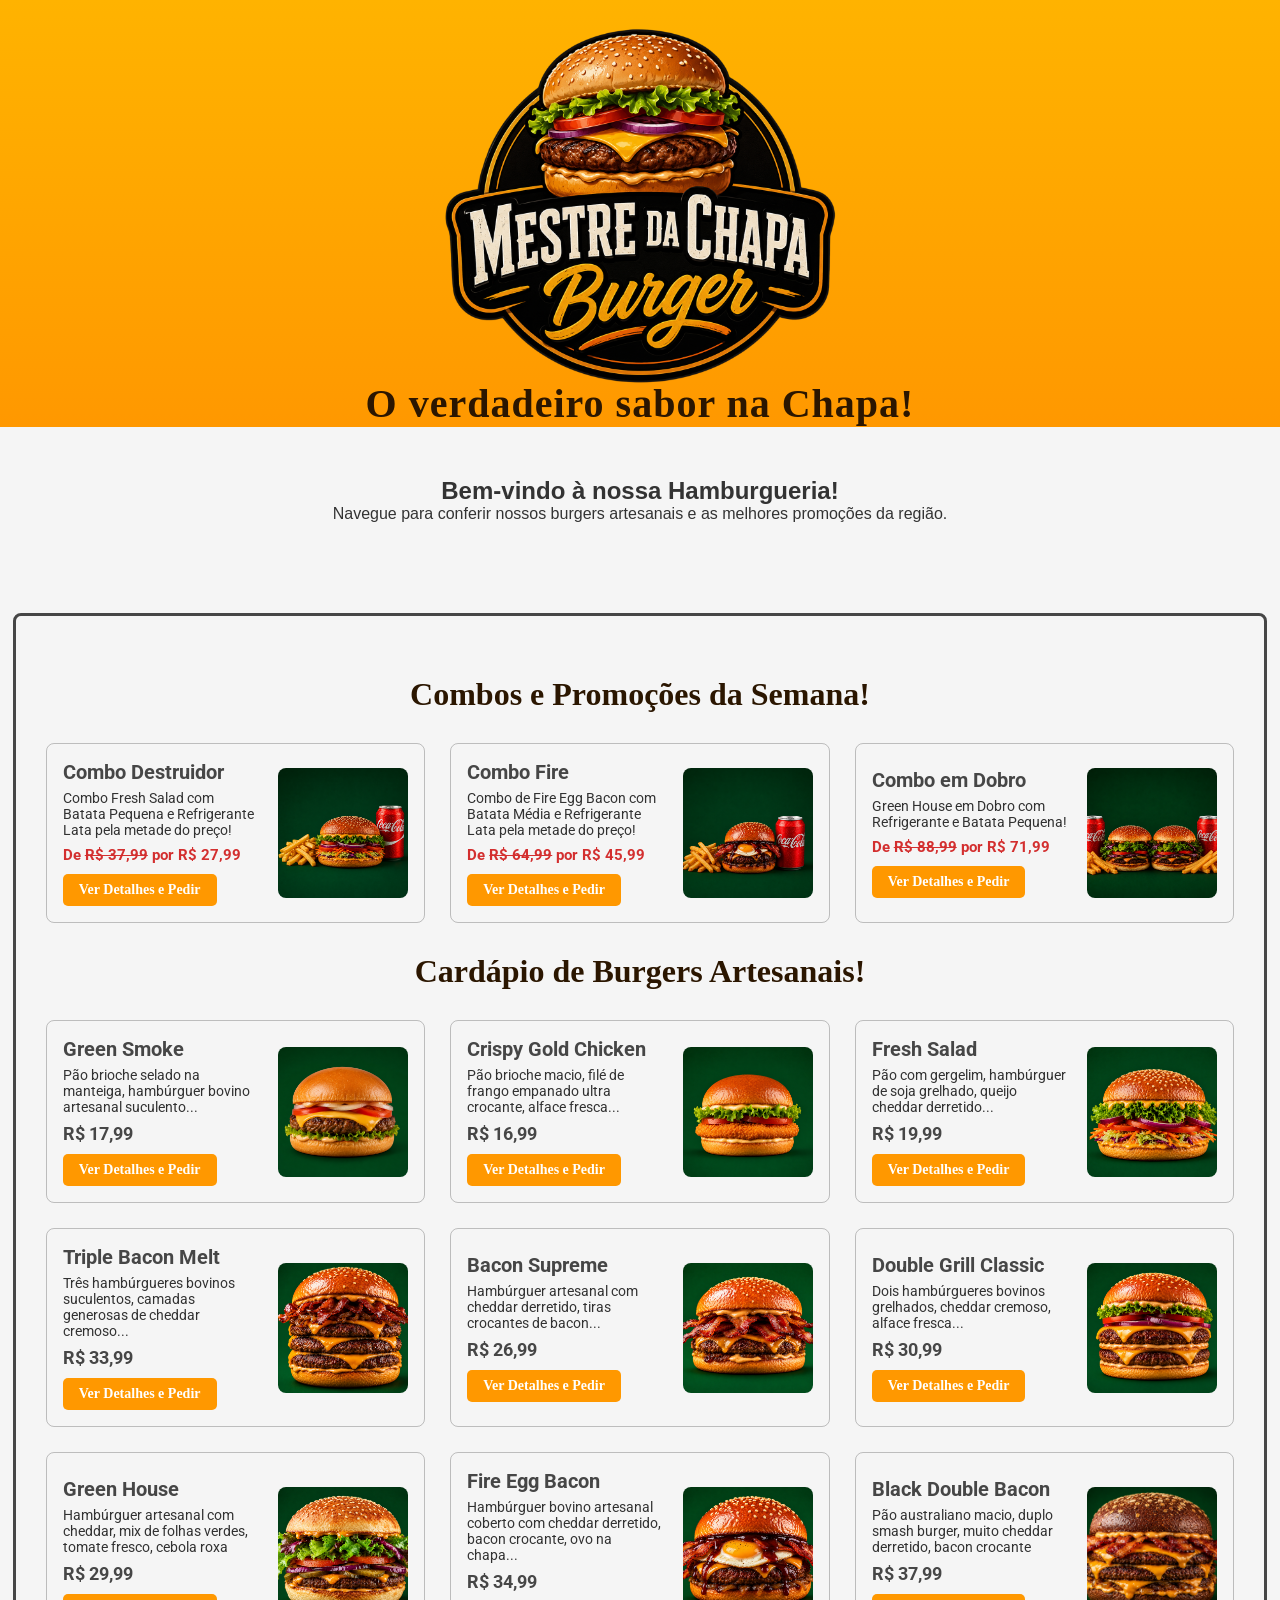
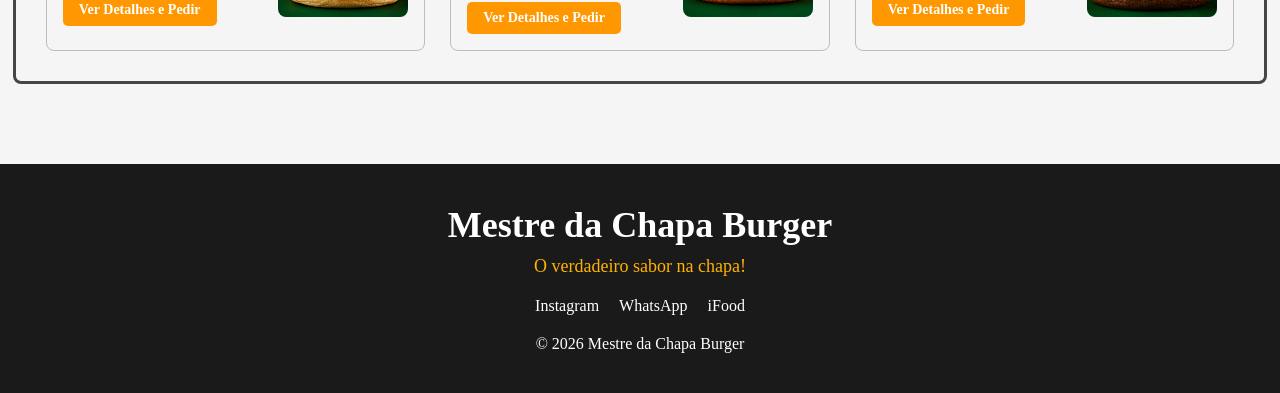
<file: index.html>
<!DOCTYPE html>
<html lang="pt-br">
<head>
    <meta charset="UTF-8">
    <meta name="viewport" content="width=device-width, initial-scale=1.0">
    <meta name="description" content="Hamburgueria Mestre da Chapa Burger com lanches artesanais, combos promocionais e delivery.">
    <title>Hamburgueria - Chapa Quente</title>
    <link rel="stylesheet" href="style.css">
    <link rel="icon" href="img/burger_icon.png">
</head>
<body>
    <!--Logo e descrição-->
    <header>
        <div class="container_logo">
            <img src="img/burgerlogo.png" alt="imagem de burger">
            <p>O verdadeiro sabor na Chapa!</p>
        </div>
    </header>

    <!--Conteudo Principal do site-->
    <main>
        <div class="boas_vindas">
            <h2>Bem-vindo à nossa Hamburgueria!</h2>
            <p>Navegue para conferir nossos burgers artesanais e as melhores promoções da região.</p>
        </div>

        <div id="area">

            <!--Cardapio de Promoções-->
            <h2 class="titulo_secao">Combos e Promoções da Semana!</h2>
            <div class="cards">

                <!--Card de promoção Combo Destruidor-->
                <div class="container_card">
                    <div class="info">
                        <h3 class="nome">Combo Destruidor</h3>
                        <p class="descricao">Combo Fresh Salad com Batata Pequena e Refrigerante Lata pela metade do preço!</p>
                        <h6 class="preco" style="color: #d32f2f; font-size: 15px;">De <del>R$ 37,99</del> por R$ 27,99</h6>
                        <a href="combodestruidor.html" class="btn_ver_mais">Ver Detalhes e Pedir</a>
                    </div>
                    <img src="img/1_combo.png" alt="Combo 1">
                </div>

                <!--Card de promoção Combo Fire-->
                <div class="container_card">
                    <div class="info">
                        <h3 class="nome">Combo Fire</h3>
                        <p class="descricao">Combo de Fire Egg Bacon com Batata Média e Refrigerante Lata pela metade do preço!</p>
                        <h6 class="preco" style="color: #d32f2f; font-size: 15px;">De <del>R$ 64,99</del> por R$ 45,99</h6>
                        <a href="combofire.html" class="btn_ver_mais">Ver Detalhes e Pedir</a>
                    </div>
                    <img src="img/2_combo.png" alt="Combo 2">
                </div>

                <!--Card de promoção Combo em Dobro-->
                <div class="container_card">
                    <div class="info">
                        <h3 class="nome">Combo em Dobro</h3>
                        <p class="descricao"> Green House em Dobro com Refrigerante e Batata Pequena!</p>
                        <h6 class="preco" style="color: #d32f2f; font-size: 15px;">De <del>R$ 88,99</del> por R$ 71,99</h6>
                        <a href="comboemdobro.html" class="btn_ver_mais">Ver Detalhes e Pedir</a>
                    </div>
                    <img src="img/3_combo.png" alt="Combo 3">
                </div>
            </div>

            
            <!--Cardapio de Lanches Artesanais-->
            <h2 class="titulo_secao">Cardápio de Burgers Artesanais!</h2>
            <div class="cards">
                
                <!--Card do Burger Green Smoke-->
                <div class="container_card">
                    <div class="info">
                        <h3 class="nome">Green Smoke</h3>
                        <p class="descricao">Pão brioche selado na manteiga, hambúrguer bovino artesanal suculento...</p>
                        <h6 class="preco">R$ 17,99</h6>
                        <a href="burger1.html" class="btn_ver_mais">Ver Detalhes e Pedir</a>
                    </div>
                    <img src="img/1_greensmoke.png" alt="Green Smoke">
                </div>

                <!--Card do Burger Crispy Gold Chicken-->
                <div class="container_card">
                    <div class="info">
                        <h3 class="nome">Crispy Gold Chicken</h3>
                        <p class="descricao">Pão brioche macio, filé de frango empanado ultra crocante, alface fresca...</p>
                        <h6 class="preco">R$ 16,99</h6>
                        <a href="burger02.html" class="btn_ver_mais">Ver Detalhes e Pedir</a>
                    </div>
                    <img src="img/2_crispygoldchicken.png" alt="Crispy Gold Chicken">
                </div>

                <!--Card do Burger Fresh Salad-->
                <div class="container_card">
                    <div class="info">
                        <h3 class="nome">Fresh Salad</h3>
                        <p class="descricao">Pão com gergelim, hambúrguer de soja grelhado, queijo cheddar derretido...</p>
                        <h6 class="preco">R$ 19,99</h6>
                        <a href="burger03.html" class="btn_ver_mais">Ver Detalhes e Pedir</a>
                    </div>
                    <img src="img/3_freshsalad.png" alt="Fresh Salad">
                </div>

                <!--Card do Burger Triple Bacon Melt-->
                <div class="container_card">
                    <div class="info">
                        <h3 class="nome">Triple Bacon Melt</h3>
                        <p class="descricao">Três hambúrgueres bovinos suculentos, camadas generosas de cheddar cremoso...</p>
                        <h6 class="preco">R$ 33,99</h6>
                        <a href="burger04.html" class="btn_ver_mais">Ver Detalhes e Pedir</a>
                    </div>
                    <img src="img/4_triplebaconmelt.png" alt="Triple Bacon Melt">
                </div>
                
                <!--Card do Burger Bacon Supreme-->
                <div class="container_card">
                    <div class="info">
                        <h3 class="nome">Bacon Supreme</h3>
                        <p class="descricao">Hambúrguer artesanal com cheddar derretido, tiras crocantes de bacon...</p>
                        <h6 class="preco">R$ 26,99</h6>
                        <a href="burger05.html" class="btn_ver_mais">Ver Detalhes e Pedir</a>
                    </div>
                    <img src="img/5_baconsupreme.png" alt="Bacon Supreme">
                </div>

                <!--Card do Burger Double Grill Classic-->
                <div class="container_card">
                    <div class="info">
                        <h3 class="nome">Double Grill Classic</h3>
                        <p class="descricao">Dois hambúrgueres bovinos grelhados, cheddar cremoso, alface fresca...</p>
                        <h6 class="preco">R$ 30,99</h6>
                        <a href="burger06.html" class="btn_ver_mais">Ver Detalhes e Pedir</a>
                    </div>
                    <img src="img/6_doublegrillclassic.png" alt="Double Grill Classic">
                </div>

                <!--Card do Burger Green House-->
                <div class="container_card">
                    <div class="info">
                        <h3 class="nome">Green House</h3>
                        <p class="descricao">Hambúrguer artesanal com cheddar, mix de folhas verdes, tomate fresco, cebola roxa</p>
                        <h6 class="preco">R$ 29,99</h6>
                        <a href="burger07.html" class="btn_ver_mais">Ver Detalhes e Pedir</a>
                    </div>
                    <img src="img/7_greenhouse.png" alt="Green House">
                </div>

                <!--Card do Burger Fire Egg Bacon-->
                <div class="container_card">
                    <div class="info">
                        <h3 class="nome">Fire Egg Bacon</h3>
                        <p class="descricao">Hambúrguer bovino artesanal coberto com cheddar derretido, bacon crocante, ovo na chapa...</p>
                        <h6 class="preco">R$ 34,99</h6>
                        <a href="burger08.html" class="btn_ver_mais">Ver Detalhes e Pedir</a>
                    </div>
                    <img src="img/8_fireeggbacon.png" alt="Fire Egg Bacon">
                </div>

                <!--Card do Burger Black Double Bacon-->
                <div class="container_card">
                    <div class="info">
                        <h3 class="nome">Black Double Bacon</h3>
                        <p class="descricao">Pão australiano macio, duplo smash burger, muito cheddar derretido, bacon crocante</p>
                        <h6 class="preco">R$ 37,99</h6>
                        <a href="burger09.html" class="btn_ver_mais">Ver Detalhes e Pedir</a>
                    </div>
                    <img src="img/9_blackdoublebacon.png" alt="lack Double Bacon">
                </div>
            </div>
        </div>
    </main>

    <!--Rodapé-->
    <footer>
        <div class="rodape">
            <h2>Mestre da Chapa Burger</h2>
            <p>O verdadeiro sabor na chapa!</p>
            <div class="redes">
                <a href="https://www.instagram.com/codelian_?igsh=c3BoZWp6a3o4dmVn">Instagram</a>
                <a href="https://web.whatsapp.com">WhatsApp</a>
                <a href="https://www.ifood.com.br">iFood</a>
            </div>
            <span>© 2026 Mestre da Chapa Burger</span>
        </div>
    </footer>
</body>
</html>
</file>
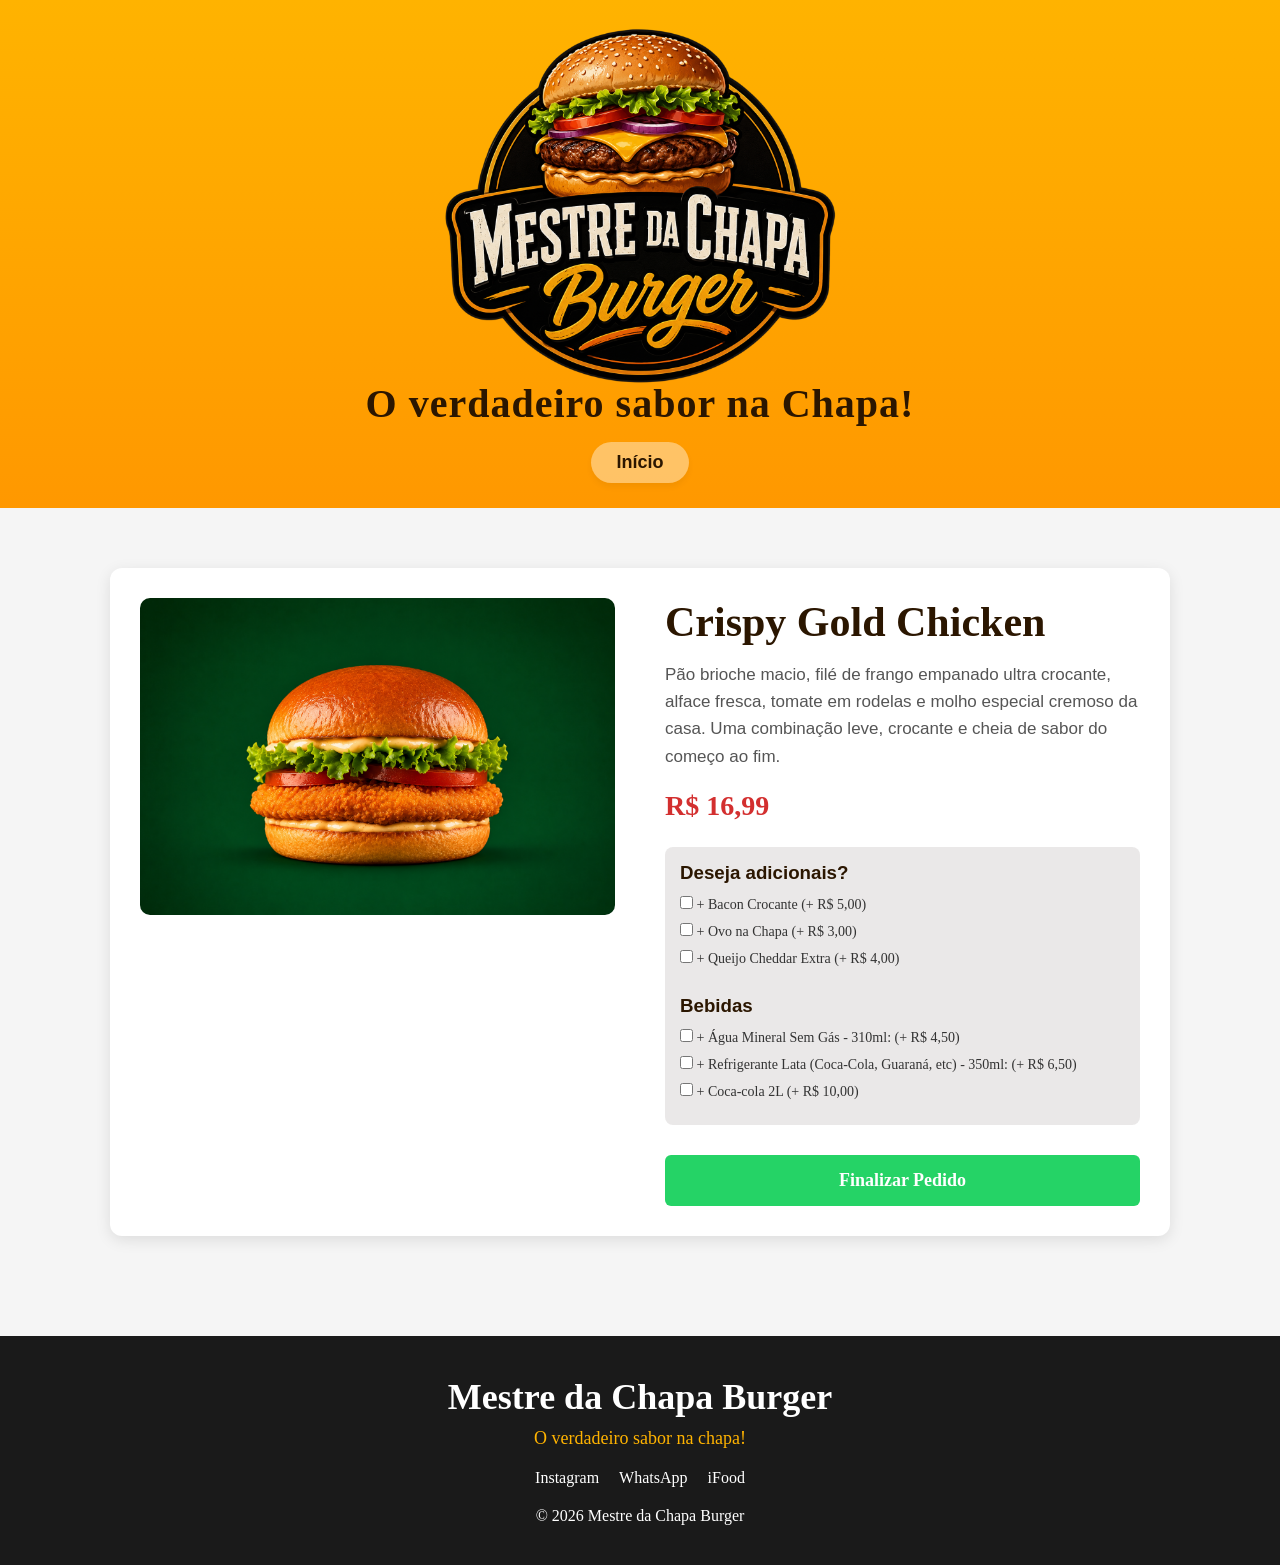
<file: burger02.html>
<!DOCTYPE html>
<html lang="pt-br">
<head>
    <meta charset="UTF-8">
    <meta name="viewport" content="width=device-width, initial-scale=1.0">
    <title>Pedir Crispy Gold Chicken</title>
    <link rel="stylesheet" href="style.css">
    <link rel="icon" href="img/burger_icon.png">
</head>

<body>
    <!-- Cabeçalho do site com logo, slogan e menu de navegação -->
    <header>
        <div class="container_logo">
            <img src="img/burgerlogo.png" alt="imagem de burger">
            <p>O verdadeiro sabor na Chapa!</p>

            <!-- Menu para retornar à página inicial -->
            <nav class="menu_navegacao">
                <a href="index.html">Início</a>
            </nav>
        </div>
    </header>

    <!-- Área principal da página de detalhes do produto -->
    <main class="pagina_detalhes">
        <div class="wrapper_produto"><!-- Container que organiza imagem e informações do produto lado a lado -->

            <div class="bloco_imagem"><!-- Área destinada à imagem principal do hambúrguer -->
                <img src="img/2_crispygoldchicken.png" alt="Crispy Gold Chicken">
            </div>

            <div class="bloco_info">
                <h1>Crispy Gold Chicken</h1>
                <p class="descricao_completa">
                    Pão brioche macio, filé de frango empanado ultra crocante, alface fresca, tomate em rodelas e molho especial cremoso da casa.
                    Uma combinação leve, crocante e cheia de sabor do começo ao fim.
                </p>
                <div class="preco_destaque">R$ 16,99</div>

                <div class="secao_adicionais">
                    <h3>Deseja adicionais?</h3>
                    <label><input type="checkbox"> + Bacon Crocante (+ R$ 5,00)</label>
                    <label><input type="checkbox"> + Ovo na Chapa (+ R$ 3,00)</label>
                    <label><input type="checkbox"> + Queijo Cheddar Extra (+ R$ 4,00)</label>
                    <br>
                    <h3>Bebidas</h3>
                    <label><input type="checkbox"> + Água Mineral Sem Gás - 310ml: (+ R$ 4,50)</label>
                    <label><input type="checkbox"> + Refrigerante Lata (Coca-Cola, Guaraná, etc) - 350ml: (+ R$ 6,50)</label>
                    <label><input type="checkbox"> + Coca-cola 2L (+ R$ 10,00)</label>
                </div>

                <a href="https://wa.me/45998099475?text=Olá! Quero pedir um Crispy Gold Chicken." target="_blank" class="btn_enviar_pedido">
                    Finalizar Pedido
                </a>
            </div>
        </div>
    </main>

    <!-- Rodapé com informações da hamburgueria e redes sociais -->
    <footer>
        <div class="rodape"><!-- Container principal do rodapé -->
            <h2>Mestre da Chapa Burger</h2>
            <p>O verdadeiro sabor na chapa!</p>
            <div class="redes">
                <a href="https://www.instagram.com/codelian_?igsh=c3BoZWp6a3o4dmVn">Instagram</a>
                <a href="https://web.whatsapp.com">WhatsApp</a>
                <a href="https://www.ifood.com.br">iFood</a>
            </div>
            <span>© 2026 Mestre da Chapa Burger</span>
        </div>
    </footer>
</body>
</html>
</file>
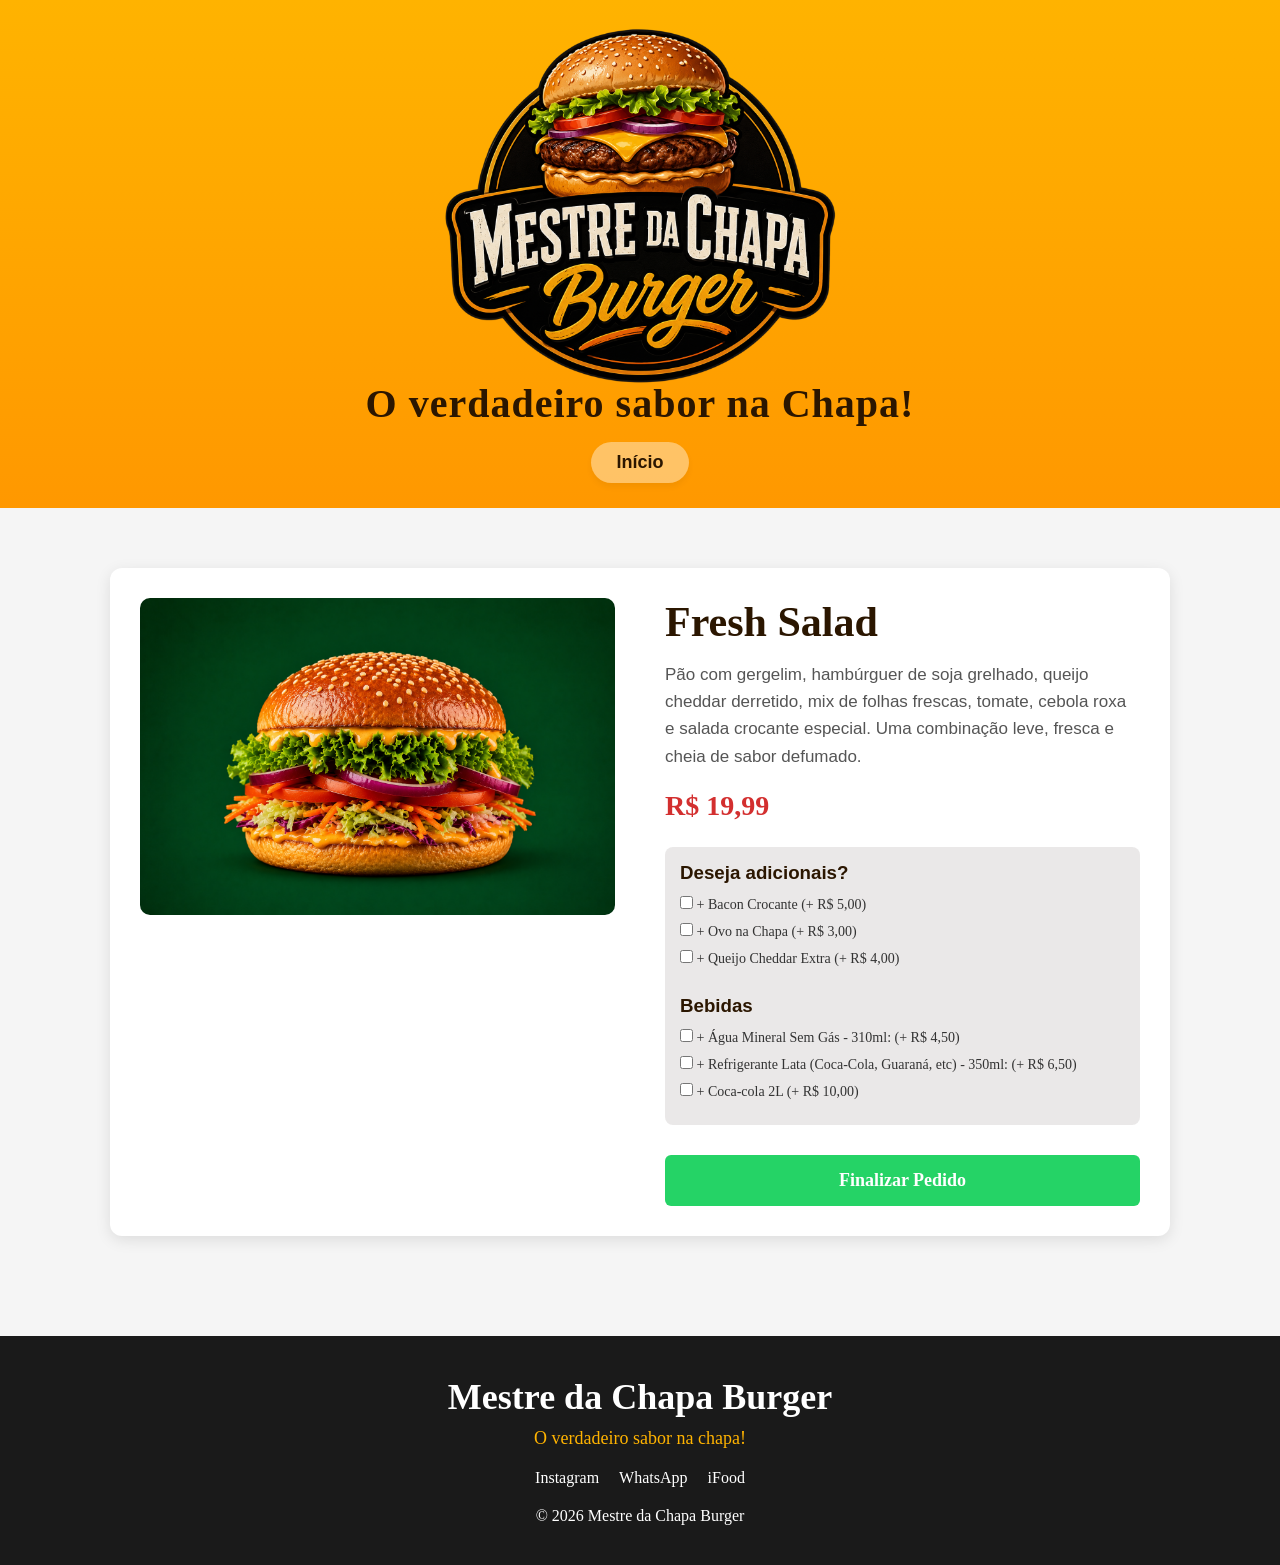
<file: burger03.html>
<!DOCTYPE html>
<html lang="pt-br">
<head>
    <meta charset="UTF-8">
    <meta name="viewport" content="width=device-width, initial-scale=1.0">
    <title>Pedir Fresh Salad</title>
    <link rel="stylesheet" href="style.css">
    <link rel="icon" href="img/burger_icon.png">
</head>
<body>

    <header>
        <div class="container_logo">
            <img src="img/burgerlogo.png" alt="imagem de burger">
            <p>O verdadeiro sabor na Chapa!</p>
            <nav class="menu_navegacao">
                <a href="index.html">Início</a>
            </nav>
        </div>
    </header>

    <main class="pagina_detalhes">
        <div class="wrapper_produto">
            <div class="bloco_imagem">
                <img src="img/3_freshsalad.png" alt="Fresh Salad">
            </div>

            <div class="bloco_info">
                <h1>Fresh Salad</h1>
                <p class="descricao_completa">
                    Pão com gergelim, hambúrguer de soja grelhado, queijo cheddar derretido, mix de folhas frescas, tomate,
                    cebola roxa e salada crocante especial. Uma combinação leve, fresca e cheia de sabor defumado.
                </p>
                <div class="preco_destaque">R$ 19,99</div>

                <div class="secao_adicionais">
                    <h3>Deseja adicionais?</h3>
                    <label><input type="checkbox"> + Bacon Crocante (+ R$ 5,00)</label>
                    <label><input type="checkbox"> + Ovo na Chapa (+ R$ 3,00)</label>
                    <label><input type="checkbox"> + Queijo Cheddar Extra (+ R$ 4,00)</label>
                    <br>
                    <h3>Bebidas</h3>
                    <label><input type="checkbox"> + Água Mineral Sem Gás - 310ml: (+ R$ 4,50)</label>
                    <label><input type="checkbox"> + Refrigerante Lata (Coca-Cola, Guaraná, etc) - 350ml: (+ R$ 6,50)</label>
                    <label><input type="checkbox"> + Coca-cola 2L (+ R$ 10,00)</label>
                </div>

                <a href="https://wa.me/45998099475?text=Olá! Quero pedir um Fresh Salad." target="_blank" class="btn_enviar_pedido">
                    Finalizar Pedido
                </a>
            </div>
        </div>
    </main>

    <footer>
        <div class="rodape">
            <h2>Mestre da Chapa Burger</h2>
            <p>O verdadeiro sabor na chapa!</p>
            <div class="redes">
                <a href="https://www.instagram.com/codelian_?igsh=c3BoZWp6a3o4dmVn">Instagram</a>
                <a href="https://web.whatsapp.com">WhatsApp</a>
                <a href="https://www.ifood.com.br">iFood</a>
            </div>
            <span>© 2026 Mestre da Chapa Burger</span>
        </div>
    </footer>
</body>
</html>
</file>
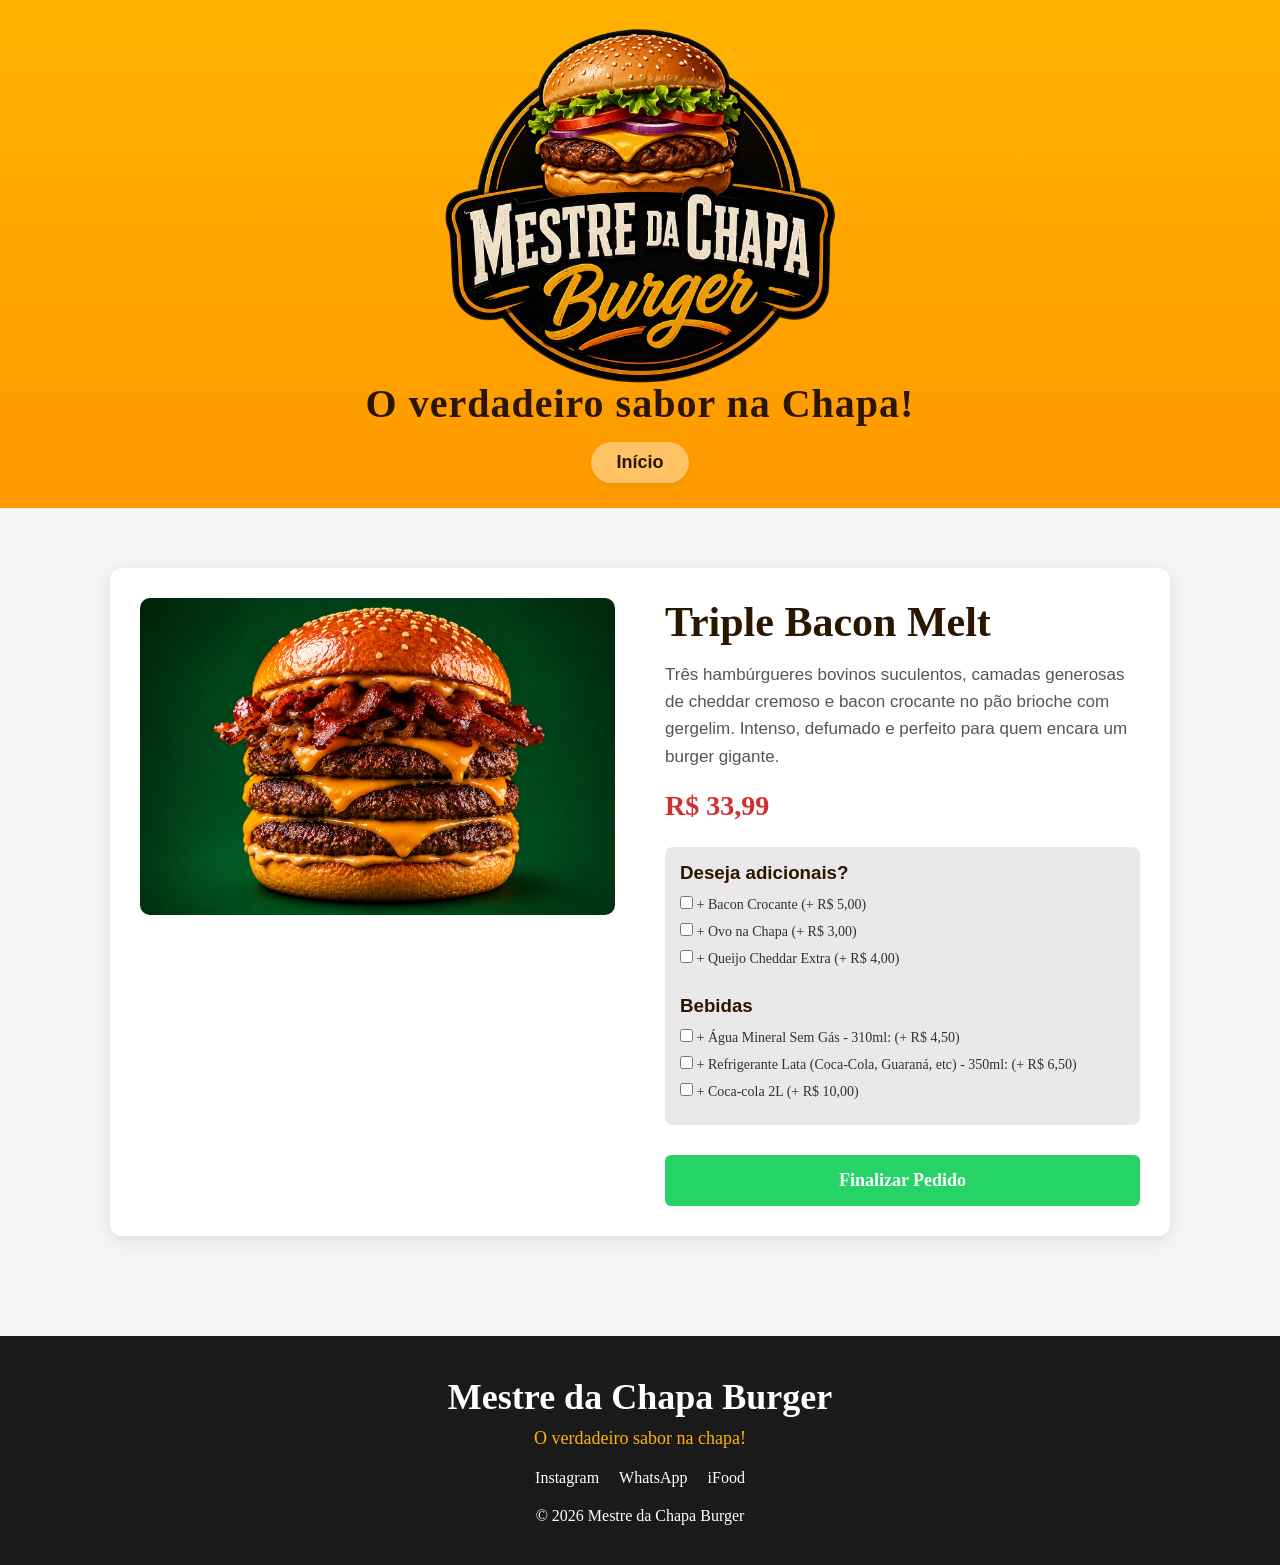
<file: burger04.html>
<!DOCTYPE html>
<html lang="pt-br">
<head>
    <meta charset="UTF-8">
    <meta name="viewport" content="width=device-width, initial-scale=1.0">
    <title>Pedir Triple Bacon Melt</title>
    <link rel="stylesheet" href="style.css">
    <link rel="icon" href="img/burger_icon.png">
</head>
<body>

    <header>
        <div class="container_logo">
            <img src="img/burgerlogo.png" alt="imagem de burger">
            <p>O verdadeiro sabor na Chapa!</p>
            <nav class="menu_navegacao">
                <a href="index.html">Início</a>
            </nav>
        </div>
    </header>

    <main class="pagina_detalhes">
        <div class="wrapper_produto">
            <div class="bloco_imagem">
                <img src="img/4_triplebaconmelt.png" alt="Triple Bacon Melt">
            </div>

            <div class="bloco_info">
                <h1>Triple Bacon Melt</h1>
                <p class="descricao_completa">
                    Três hambúrgueres bovinos suculentos, camadas generosas de cheddar cremoso e bacon crocante no pão brioche com gergelim.
                    Intenso, defumado e perfeito para quem encara um burger gigante.
                </p>
                <div class="preco_destaque">R$ 33,99</div>

                <div class="secao_adicionais">
                    <h3>Deseja adicionais?</h3>
                    <label><input type="checkbox"> + Bacon Crocante (+ R$ 5,00)</label>
                    <label><input type="checkbox"> + Ovo na Chapa (+ R$ 3,00)</label>
                    <label><input type="checkbox"> + Queijo Cheddar Extra (+ R$ 4,00)</label>
                    <br>
                    <h3>Bebidas</h3>
                    <label><input type="checkbox"> + Água Mineral Sem Gás - 310ml: (+ R$ 4,50)</label>
                    <label><input type="checkbox"> + Refrigerante Lata (Coca-Cola, Guaraná, etc) - 350ml: (+ R$ 6,50)</label>
                    <label><input type="checkbox"> + Coca-cola 2L (+ R$ 10,00)</label>
                </div>

                <a href="https://wa.me/45998099475?text=Olá! Quero pedir um Triple Bacon Melt." target="_blank" class="btn_enviar_pedido">
                    Finalizar Pedido
                </a>
            </div>
        </div>
    </main>

    <footer>
        <div class="rodape">
            <h2>Mestre da Chapa Burger</h2>
            <p>O verdadeiro sabor na chapa!</p>
            <div class="redes">
                <a href="https://www.instagram.com/codelian_?igsh=c3BoZWp6a3o4dmVn">Instagram</a>
                <a href="https://web.whatsapp.com">WhatsApp</a>
                <a href="https://www.ifood.com.br">iFood</a>
            </div>
            <span>© 2026 Mestre da Chapa Burger</span>
        </div>
    </footer>
</body>
</html>
</file>
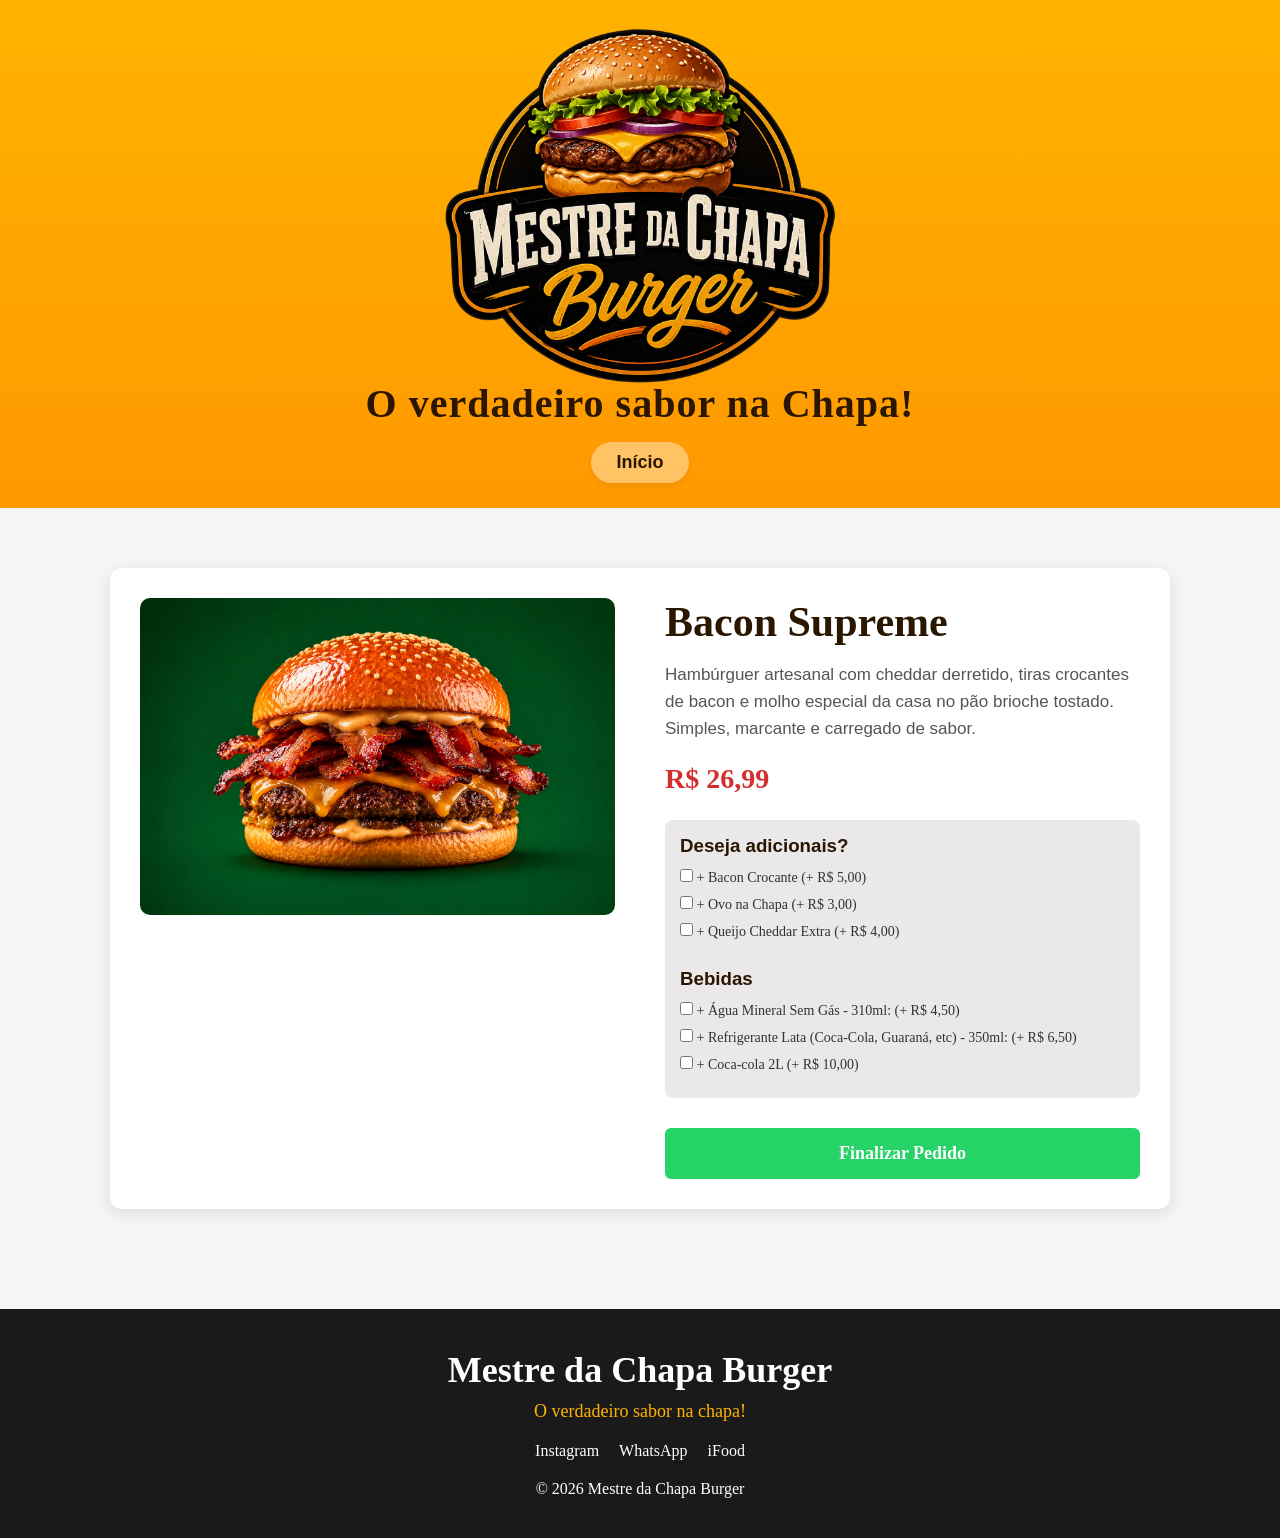
<file: burger05.html>
<!DOCTYPE html>
<html lang="pt-br">
<head>
    <meta charset="UTF-8">
    <meta name="viewport" content="width=device-width, initial-scale=1.0">
    <title>Pedir Bacon Supreme</title>
    <link rel="stylesheet" href="style.css">
    <link rel="icon" href="img/burger_icon.png">
</head>
<body>

    <header>
        <div class="container_logo">
            <img src="img/burgerlogo.png" alt="imagem de burger">
            <p>O verdadeiro sabor na Chapa!</p>
            <nav class="menu_navegacao">
                <a href="index.html">Início</a>
            </nav>
        </div>
    </header>

    <main class="pagina_detalhes">
        <div class="wrapper_produto">
            <div class="bloco_imagem">
                <img src="img/5_baconsupreme.png" alt="Bacon Supreme">
            </div>

            <div class="bloco_info">
                <h1>Bacon Supreme</h1>
                <p class="descricao_completa">
                    Hambúrguer artesanal com cheddar derretido, tiras crocantes de bacon e molho especial da casa no pão brioche tostado. Simples, marcante e carregado de sabor.
                </p>
                <div class="preco_destaque">R$ 26,99</div>

                <div class="secao_adicionais">
                    <h3>Deseja adicionais?</h3>
                    <label><input type="checkbox"> + Bacon Crocante (+ R$ 5,00)</label>
                    <label><input type="checkbox"> + Ovo na Chapa (+ R$ 3,00)</label>
                    <label><input type="checkbox"> + Queijo Cheddar Extra (+ R$ 4,00)</label>
                    <br>
                    <h3>Bebidas</h3>
                    <label><input type="checkbox"> + Água Mineral Sem Gás - 310ml: (+ R$ 4,50)</label>
                    <label><input type="checkbox"> + Refrigerante Lata (Coca-Cola, Guaraná, etc) - 350ml: (+ R$ 6,50)</label>
                    <label><input type="checkbox"> + Coca-cola 2L (+ R$ 10,00)</label>
                </div>

                <a href="https://wa.me/45998099475?text=Olá! Quero pedir um Bacon Supreme." target="_blank" class="btn_enviar_pedido">
                    Finalizar Pedido
                </a>
            </div>
        </div>
    </main>

    <footer>
        <div class="rodape">
            <h2>Mestre da Chapa Burger</h2>
            <p>O verdadeiro sabor na chapa!</p>
            <div class="redes">
                <a href="https://www.instagram.com/codelian_?igsh=c3BoZWp6a3o4dmVn">Instagram</a>
                <a href="https://web.whatsapp.com">WhatsApp</a>
                <a href="https://www.ifood.com.br">iFood</a>
            </div>
            <span>© 2026 Mestre da Chapa Burger</span>
        </div>
    </footer>
</body>
</html>
</file>
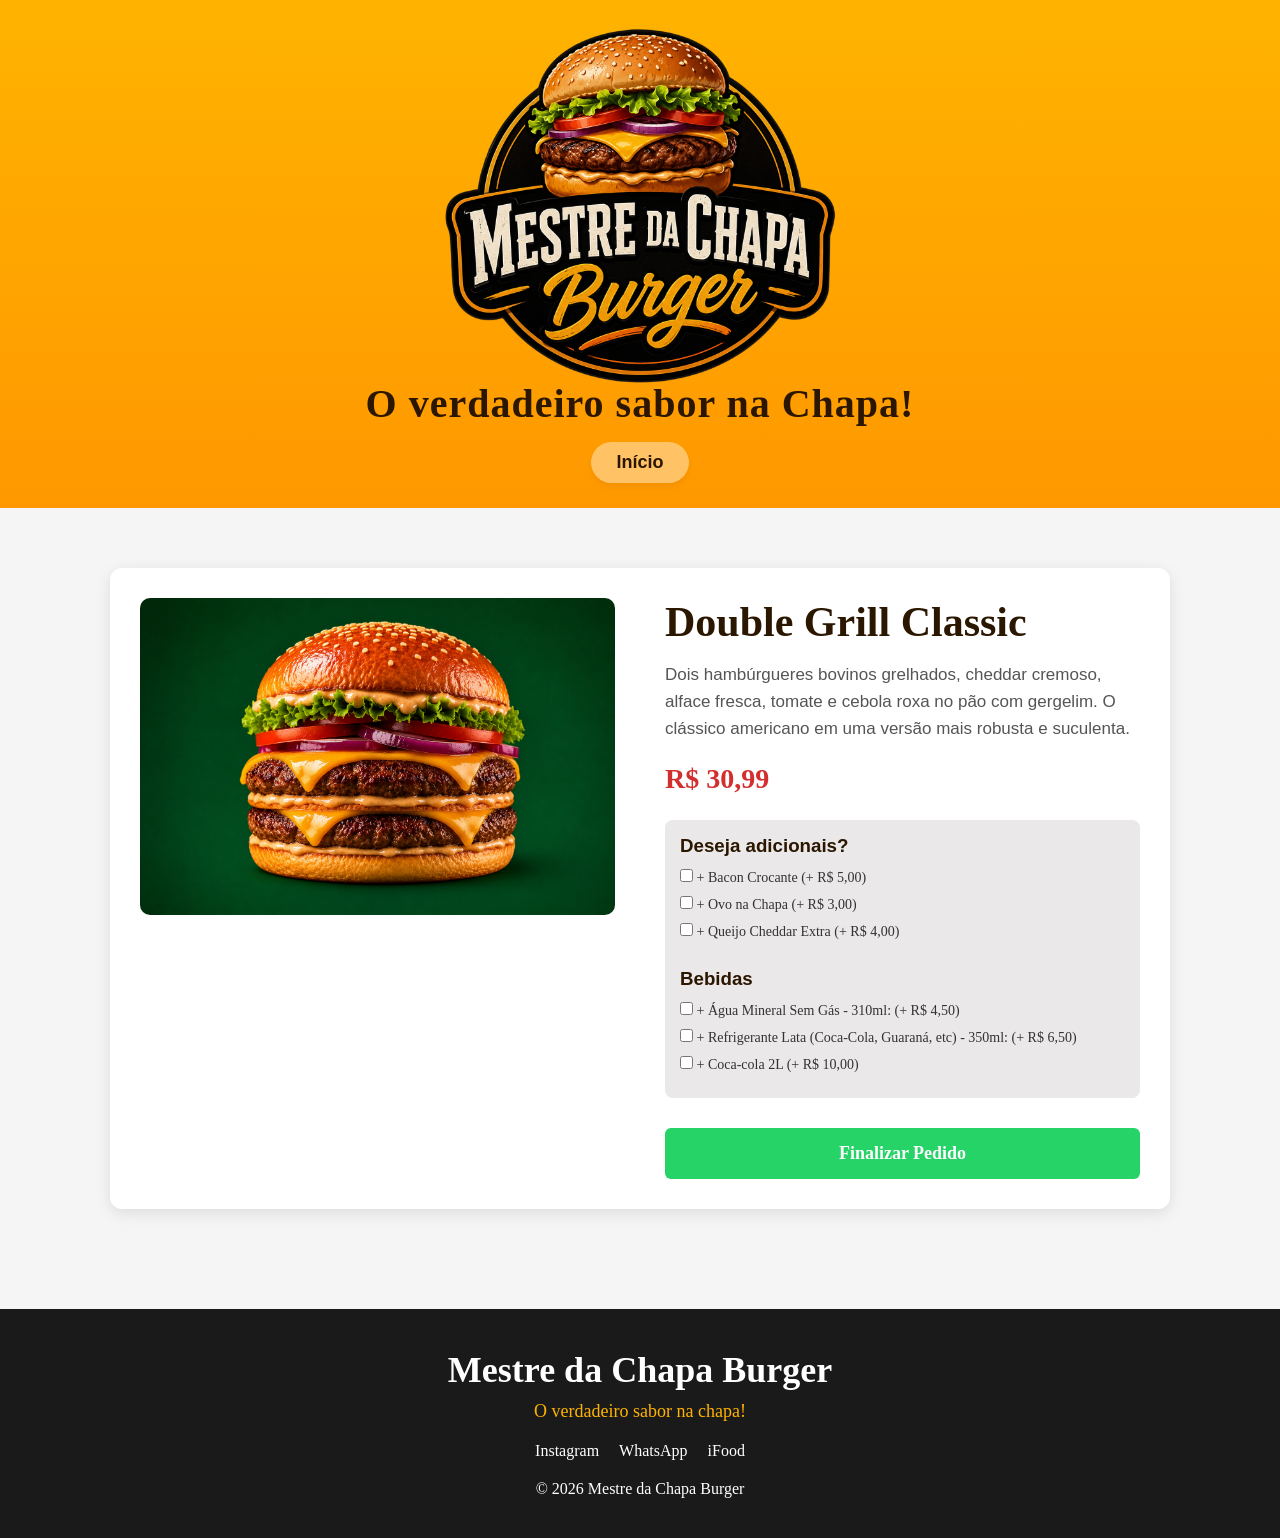
<file: burger06.html>
<!DOCTYPE html>
<html lang="pt-br">
<head>
    <meta charset="UTF-8">
    <meta name="viewport" content="width=device-width, initial-scale=1.0">
    <title>Pedir Double Grill Classic</title>
    <link rel="stylesheet" href="style.css">
    <link rel="icon" href="img/burger_icon.png">
</head>
<body>

    <header>
        <div class="container_logo">
            <img src="img/burgerlogo.png" alt="imagem de burger">
            <p>O verdadeiro sabor na Chapa!</p>
            <nav class="menu_navegacao">
                <a href="index.html">Início</a>
            </nav>
        </div>
    </header>

    <main class="pagina_detalhes">
        <div class="wrapper_produto">
            <div class="bloco_imagem">
                <img src="img/6_doublegrillclassic.png" alt="Double Grill Classic">
            </div>

            <div class="bloco_info">
                <h1>Double Grill Classic</h1>
                <p class="descricao_completa">
                    Dois hambúrgueres bovinos grelhados, cheddar cremoso, alface fresca, tomate e cebola roxa no pão com gergelim.
                    O clássico americano em uma versão mais robusta e suculenta.
                </p>
                <div class="preco_destaque">R$ 30,99</div>

                <div class="secao_adicionais">
                    <h3>Deseja adicionais?</h3>
                    <label><input type="checkbox"> + Bacon Crocante (+ R$ 5,00)</label>
                    <label><input type="checkbox"> + Ovo na Chapa (+ R$ 3,00)</label>
                    <label><input type="checkbox"> + Queijo Cheddar Extra (+ R$ 4,00)</label>
                    <br>
                    <h3>Bebidas</h3>
                    <label><input type="checkbox"> + Água Mineral Sem Gás - 310ml: (+ R$ 4,50)</label>
                    <label><input type="checkbox"> + Refrigerante Lata (Coca-Cola, Guaraná, etc) - 350ml: (+ R$ 6,50)</label>
                    <label><input type="checkbox"> + Coca-cola 2L (+ R$ 10,00)</label>
                </div>

                <a href="https://wa.me/45998099475?text=Olá! Quero pedir um Double Grill Classic." target="_blank" class="btn_enviar_pedido">
                    Finalizar Pedido
                </a>
            </div>
        </div>
    </main>

    <footer>
        <div class="rodape">
            <h2>Mestre da Chapa Burger</h2>
            <p>O verdadeiro sabor na chapa!</p>
            <div class="redes">
                <a href="https://www.instagram.com/codelian_?igsh=c3BoZWp6a3o4dmVn">Instagram</a>
                <a href="https://web.whatsapp.com">WhatsApp</a>
                <a href="https://www.ifood.com.br">iFood</a>
            </div>
            <span>© 2026 Mestre da Chapa Burger</span>
        </div>
    </footer>
</body>
</html>
</file>
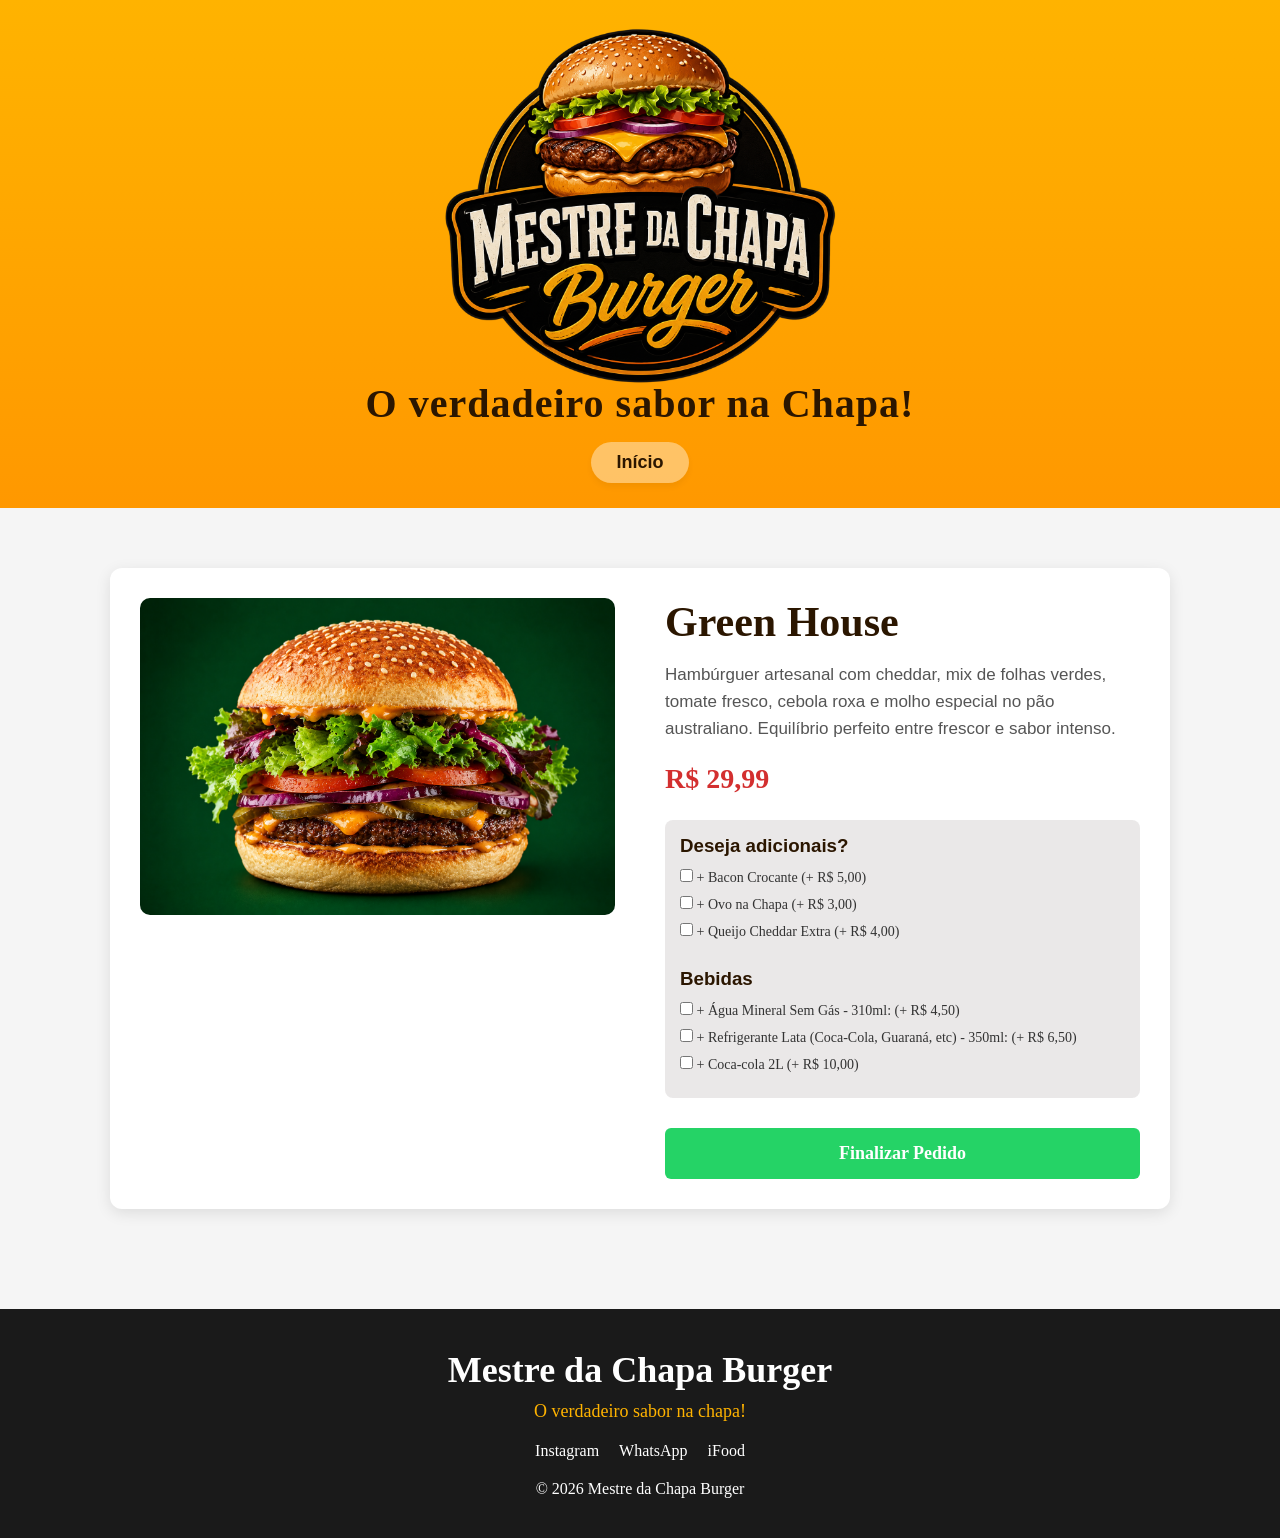
<file: burger07.html>
<!DOCTYPE html>
<html lang="pt-br">
<head>
    <meta charset="UTF-8">
    <meta name="viewport" content="width=device-width, initial-scale=1.0">
    <title>Pedir Green House</title>
    <link rel="stylesheet" href="style.css">
    <link rel="icon" href="img/burger_icon.png">
</head>
<body>

    <header>
        <div class="container_logo">
            <img src="img/burgerlogo.png" alt="imagem de burger">
            <p>O verdadeiro sabor na Chapa!</p>
            <nav class="menu_navegacao">
                <a href="index.html">Início</a>
            </nav>
        </div>
    </header>

    <main class="pagina_detalhes">
        <div class="wrapper_produto">
            <div class="bloco_imagem">
                <img src="img/7_greenhouse.png" alt="Green House">
            </div>

            <div class="bloco_info">
                <h1>Green House</h1>
                <p class="descricao_completa">
                    Hambúrguer artesanal com cheddar, mix de folhas verdes, tomate fresco, cebola roxa e molho especial no pão australiano.
                    Equilíbrio perfeito entre frescor e sabor intenso.
                </p>
                <div class="preco_destaque">R$ 29,99</div>

                <div class="secao_adicionais">
                    <h3>Deseja adicionais?</h3>
                    <label><input type="checkbox"> + Bacon Crocante (+ R$ 5,00)</label>
                    <label><input type="checkbox"> + Ovo na Chapa (+ R$ 3,00)</label>
                    <label><input type="checkbox"> + Queijo Cheddar Extra (+ R$ 4,00)</label>
                    <br>
                    <h3>Bebidas</h3>
                    <label><input type="checkbox"> + Água Mineral Sem Gás - 310ml: (+ R$ 4,50)</label>
                    <label><input type="checkbox"> + Refrigerante Lata (Coca-Cola, Guaraná, etc) - 350ml: (+ R$ 6,50)</label>
                    <label><input type="checkbox"> + Coca-cola 2L (+ R$ 10,00)</label>
                </div>

                <a href="https://wa.me/45998099475?text=Olá! Quero pedir um Green House." target="_blank" class="btn_enviar_pedido">
                    Finalizar Pedido
                </a>
            </div>
        </div>
    </main>
    
    <footer>
        <div class="rodape">
            <h2>Mestre da Chapa Burger</h2>
            <p>O verdadeiro sabor na chapa!</p>
            <div class="redes">
                <a href="https://www.instagram.com/codelian_?igsh=c3BoZWp6a3o4dmVn">Instagram</a>
                <a href="https://web.whatsapp.com">WhatsApp</a>
                <a href="https://www.ifood.com.br">iFood</a>
            </div>
            <span>© 2026 Mestre da Chapa Burger</span>
        </div>
    </footer>
</body>
</html>
</file>
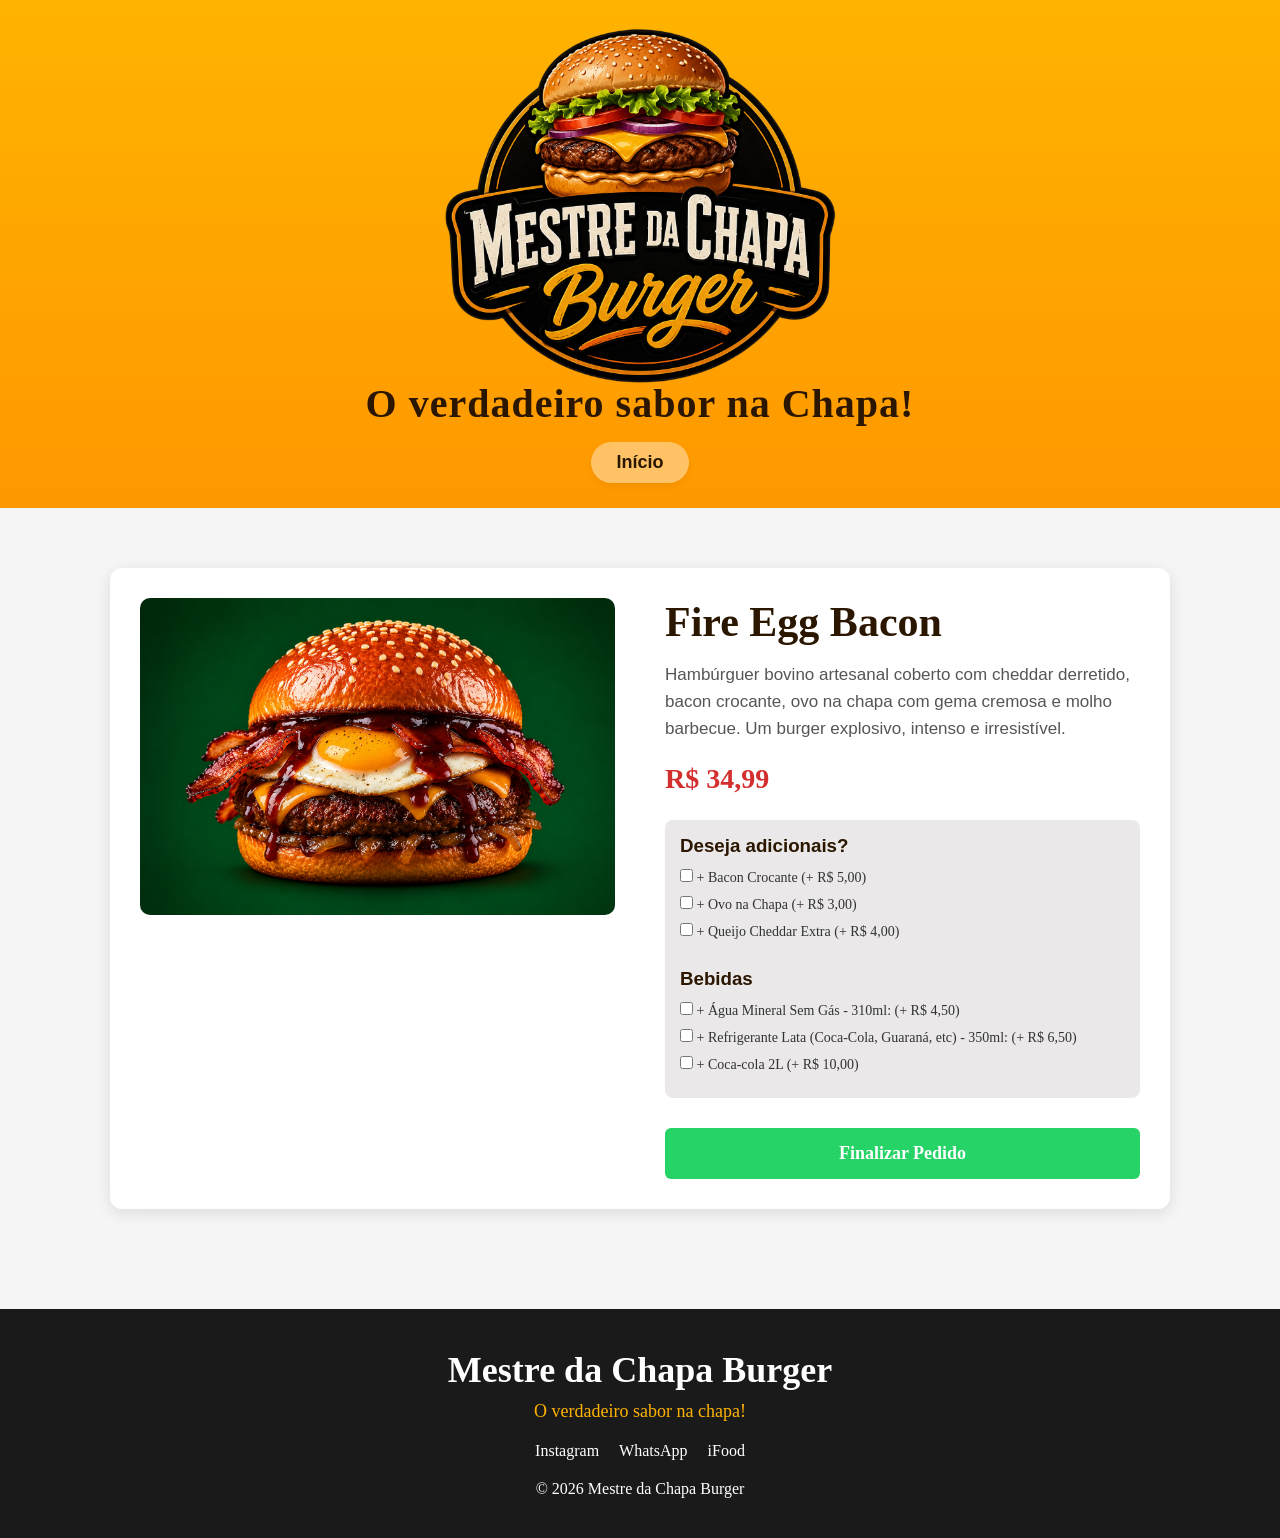
<file: burger08.html>
<!DOCTYPE html>
<html lang="pt-br">
<head>
    <meta charset="UTF-8">
    <meta name="viewport" content="width=device-width, initial-scale=1.0">
    <title>Pedir Fire Egg Bacon</title>
    <link rel="stylesheet" href="style.css">
    <link rel="icon" href="img/burger_icon.png">
</head>
<body>

    <header>
        <div class="container_logo">
            <img src="img/burgerlogo.png" alt="imagem de burger">
            <p>O verdadeiro sabor na Chapa!</p>
            <nav class="menu_navegacao">
                <a href="index.html">Início</a>
            </nav>
        </div>
    </header>

    <main class="pagina_detalhes">
        <div class="wrapper_produto">
            <div class="bloco_imagem">
                <img src="img/8_fireeggbacon.png" alt="Fire Egg Bacon">
            </div>

            <div class="bloco_info">
                <h1>Fire Egg Bacon</h1>
                <p class="descricao_completa">
                    Hambúrguer bovino artesanal coberto com cheddar derretido, bacon crocante, ovo na chapa com gema cremosa e molho barbecue.
                    Um burger explosivo, intenso e irresistível.
                </p>
                <div class="preco_destaque">R$ 34,99</div>

                <div class="secao_adicionais">
                    <h3>Deseja adicionais?</h3>
                    <label><input type="checkbox"> + Bacon Crocante (+ R$ 5,00)</label>
                    <label><input type="checkbox"> + Ovo na Chapa (+ R$ 3,00)</label>
                    <label><input type="checkbox"> + Queijo Cheddar Extra (+ R$ 4,00)</label>
                    <br>
                    <h3>Bebidas</h3>
                    <label><input type="checkbox"> + Água Mineral Sem Gás - 310ml: (+ R$ 4,50)</label>
                    <label><input type="checkbox"> + Refrigerante Lata (Coca-Cola, Guaraná, etc) - 350ml: (+ R$ 6,50)</label>
                    <label><input type="checkbox"> + Coca-cola 2L (+ R$ 10,00)</label>
                </div>

                <a href="https://wa.me/45998099475?text=Olá! Quero pedir um Fire Egg Bacon." target="_blank" class="btn_enviar_pedido">
                    Finalizar Pedido
                </a>
            </div>
        </div>
    </main>

    <footer>
        <div class="rodape">
            <h2>Mestre da Chapa Burger</h2>
            <p>O verdadeiro sabor na chapa!</p>
            <div class="redes">
                <a href="https://www.instagram.com/codelian_?igsh=c3BoZWp6a3o4dmVn">Instagram</a>
                <a href="https://web.whatsapp.com">WhatsApp</a>
                <a href="https://www.ifood.com.br">iFood</a>
            </div>
            <span>© 2026 Mestre da Chapa Burger</span>
        </div>
    </footer>
</body>
</html>
</file>
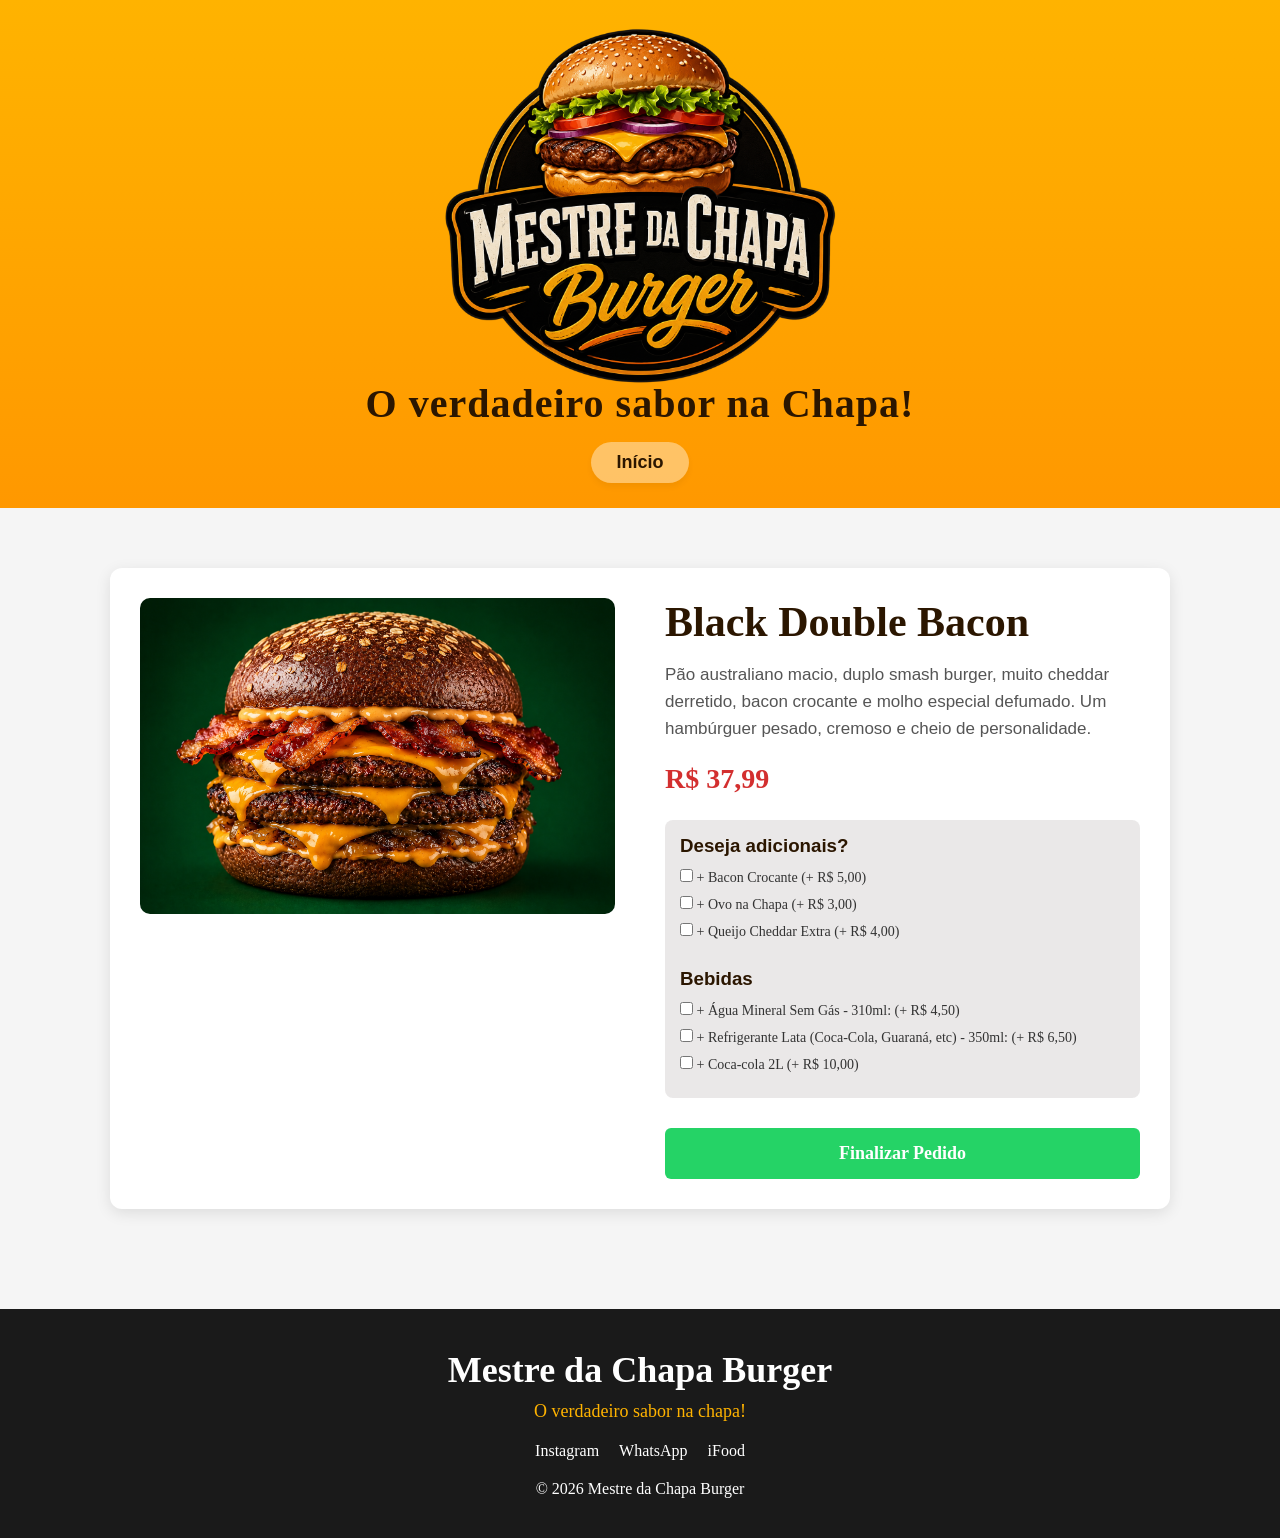
<file: burger09.html>
<!DOCTYPE html>
<html lang="pt-br">
<head>
    <meta charset="UTF-8">
    <meta name="viewport" content="width=device-width, initial-scale=1.0">
    <title>Pedir Black Double Bacon</title>
    <link rel="stylesheet" href="style.css">
    <link rel="icon" href="img/burger_icon.png">
</head>
<body>

    <header>
        <div class="container_logo">
            <img src="img/burgerlogo.png" alt="imagem de burger">
            <p>O verdadeiro sabor na Chapa!</p>
            <nav class="menu_navegacao">
                <a href="index.html">Início</a>
            </nav>
        </div>
    </header>

    <main class="pagina_detalhes">
        <div class="wrapper_produto">
            <div class="bloco_imagem">
                <img src="img/9_blackdoublebacon.png" alt="Black Double Bacon">
            </div>

            <div class="bloco_info">
                <h1>Black Double Bacon</h1>
                <p class="descricao_completa">
                    Pão australiano macio, duplo smash burger, muito cheddar derretido, bacon crocante e molho especial defumado.
                    Um hambúrguer pesado, cremoso e cheio de personalidade.
                </p>
                <div class="preco_destaque">R$ 37,99</div>

                <div class="secao_adicionais">
                    <h3>Deseja adicionais?</h3>
                    <label><input type="checkbox"> + Bacon Crocante (+ R$ 5,00)</label>
                    <label><input type="checkbox"> + Ovo na Chapa (+ R$ 3,00)</label>
                    <label><input type="checkbox"> + Queijo Cheddar Extra (+ R$ 4,00)</label>
                    <br>
                    <h3>Bebidas</h3>
                    <label><input type="checkbox"> + Água Mineral Sem Gás - 310ml: (+ R$ 4,50)</label>
                    <label><input type="checkbox"> + Refrigerante Lata (Coca-Cola, Guaraná, etc) - 350ml: (+ R$ 6,50)</label>
                    <label><input type="checkbox"> + Coca-cola 2L (+ R$ 10,00)</label>
                </div>

                <a href="https://wa.me/45998099475?text=Olá! Quero pedir um Black Double Bacon." target="_blank" class="btn_enviar_pedido">
                    Finalizar Pedido
                </a>
            </div>
        </div>
    </main>

    <footer>
        <div class="rodape">
            <h2>Mestre da Chapa Burger</h2>
            <p>O verdadeiro sabor na chapa!</p>
            <div class="redes">
                <a href="https://www.instagram.com/codelian_?igsh=c3BoZWp6a3o4dmVn">Instagram</a>
                <a href="https://web.whatsapp.com">WhatsApp</a>
                <a href="https://www.ifood.com.br">iFood</a>
            </div>
            <span>© 2026 Mestre da Chapa Burger</span>
        </div>
    </footer>
</body>
</html>
</file>
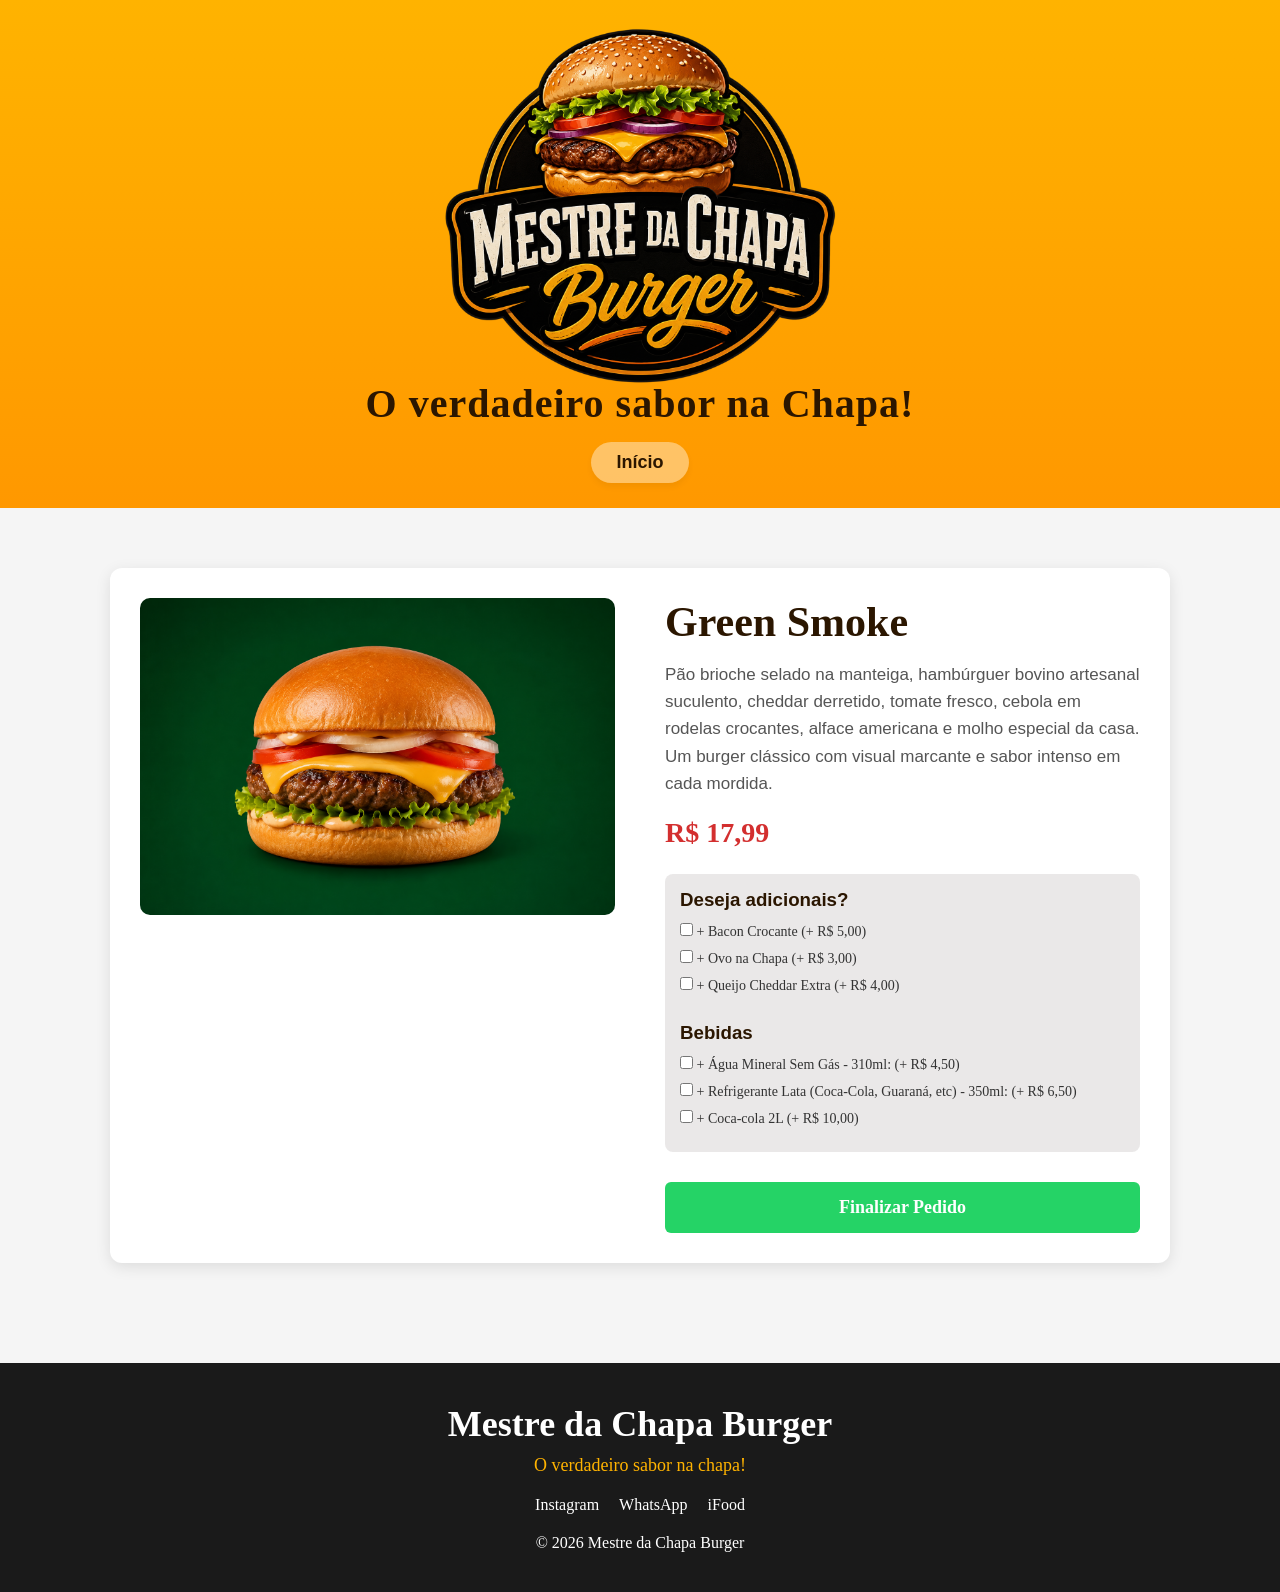
<file: burger1.html>
<!DOCTYPE html>
<html lang="pt-br">
<head>
    <meta charset="UTF-8">
    <meta name="viewport" content="width=device-width, initial-scale=1.0">
    <title>Pedir Green Smoke</title>
    <link rel="stylesheet" href="style.css">
    <link rel="icon" href="img/burger_icon.png">
</head>

<body>
    <!-- Cabeçalho do site com logo, slogan e menu de navegação -->
    <header>
        <div class="container_logo">
            <img src="img/burgerlogo.png" alt="imagem de burger">
            <p>O verdadeiro sabor na Chapa!</p>

            <!-- Menu para retornar à página inicial -->
            <nav class="menu_navegacao">
                <a href="index.html">Início</a>
            </nav>
        </div>
    </header>

    <!-- Área principal da página de detalhes do produto -->
    <main class="pagina_detalhes">
        <div class="wrapper_produto"> <!-- Container que organiza imagem e informações do produto lado a lado -->

            <div class="bloco_imagem"> <!-- Área destinada à imagem principal do hambúrguer -->
                <img src="img/1_greensmoke.png" alt="Green Smoke">
            </div>

            <!--Conteudo do site-->
            <div class="bloco_info"> <!-- Área com informações completas do produto -->
                <h1>Green Smoke</h1>
                <p class="descricao_completa">
                    Pão brioche selado na manteiga, hambúrguer bovino artesanal suculento, cheddar derretido,
                    tomate fresco, cebola em rodelas crocantes, alface americana e molho especial da casa. Um burger clássico com visual marcante e sabor intenso em cada mordida.
                </p>
                <div class="preco_destaque">R$ 17,99</div>

                <div class="secao_adicionais">
                    <h3>Deseja adicionais?</h3>
                    <label><input type="checkbox"> + Bacon Crocante (+ R$ 5,00)</label>
                    <label><input type="checkbox"> + Ovo na Chapa (+ R$ 3,00)</label>
                    <label><input type="checkbox"> + Queijo Cheddar Extra (+ R$ 4,00)</label>
                    <br>
                    <h3>Bebidas</h3>
                    <label><input type="checkbox"> + Água Mineral Sem Gás - 310ml: (+ R$ 4,50)</label>
                    <label><input type="checkbox"> + Refrigerante Lata (Coca-Cola, Guaraná, etc) - 350ml: (+ R$ 6,50)</label>
                    <label><input type="checkbox"> + Coca-cola 2L (+ R$ 10,00)</label>
                </div>

                <a href="https://wa.me/45998099475?text=Olá! Quero pedir um Green Smoke." target="_blank" class="btn_enviar_pedido">
                    Finalizar Pedido
                </a>
            </div>
        </div>
    </main>

    <!-- Rodapé com informações da hamburgueria e redes sociais -->
    <footer>
        <div class="rodape"> <!-- Container principal do rodapé -->
            <h2>Mestre da Chapa Burger</h2>
            <p>O verdadeiro sabor na chapa!</p>
            <div class="redes">
                <a href="https://www.instagram.com/codelian_?igsh=c3BoZWp6a3o4dmVn">Instagram</a>
                <a href="https://web.whatsapp.com">WhatsApp</a>
                <a href="https://www.ifood.com.br">iFood</a>
            </div>
            <span>© 2026 Mestre da Chapa Burger</span>
        </div>
    </footer>
</body>
</html>
</file>
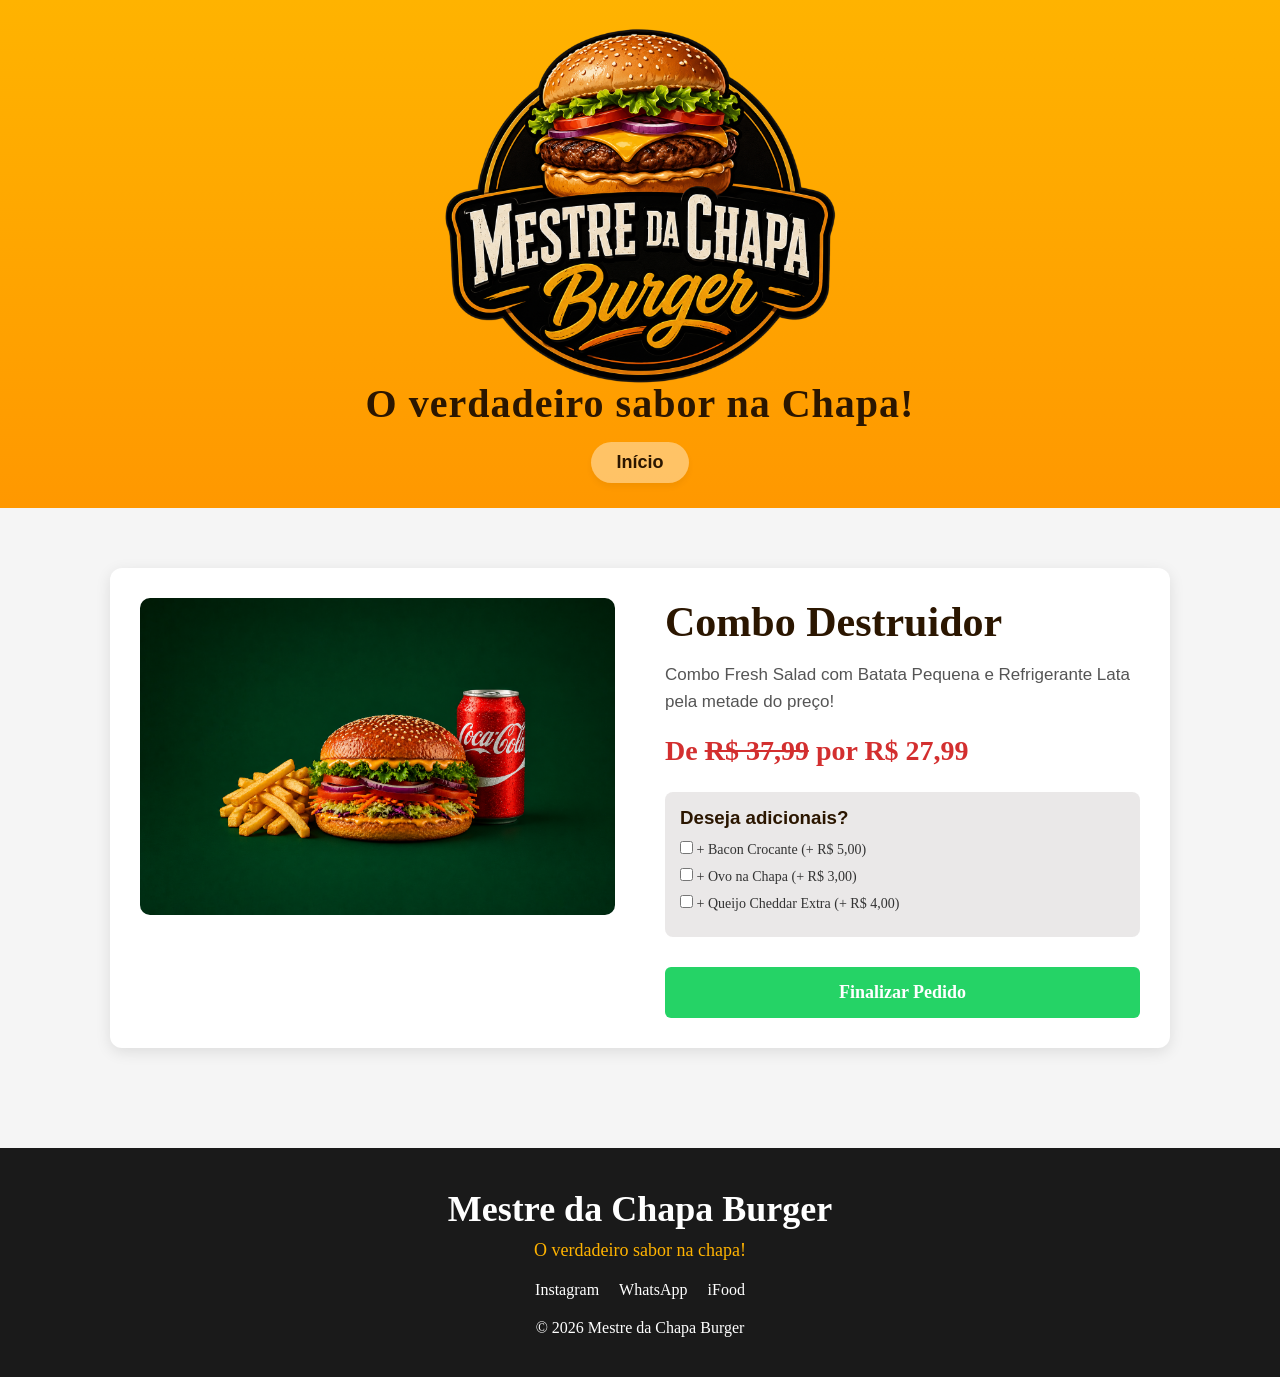
<file: combodestruidor.html>
<!DOCTYPE html>
<html lang="pt-br">
<head>
    <meta charset="UTF-8">
    <meta name="viewport" content="width=device-width, initial-scale=1.0">
    <title>Pedir Combo Destruidor</title>
    <link rel="stylesheet" href="style.css">
    <link rel="icon" href="img/burger_icon.png">
</head>
<body>

    <header>
        <div class="container_logo">
            <img src="img/burgerlogo.png" alt="imagem de burger">
            <p>O verdadeiro sabor na Chapa!</p>

            <nav class="menu_navegacao">
                <a href="index.html">Início</a>
            </nav>
        </div>
    </header>

    <main class="pagina_detalhes">
        <div class="wrapper_produto">
            <div class="bloco_imagem">
                <img src="img/1_combo.png" alt="Combo Destruidor">
            </div>

            <div class="bloco_info">
                <h1>Combo Destruidor</h1>
                <p class="descricao_completa">
                    Combo Fresh Salad com Batata Pequena e Refrigerante Lata pela metade do preço!
                </p>
                <div class="preco_destaque">De <del>R$ 37,99</del> por R$ 27,99</div>

                <div class="secao_adicionais">
                    <h3>Deseja adicionais?</h3>
                    <label><input type="checkbox"> + Bacon Crocante (+ R$ 5,00)</label>
                    <label><input type="checkbox"> + Ovo na Chapa (+ R$ 3,00)</label>
                    <label><input type="checkbox"> + Queijo Cheddar Extra (+ R$ 4,00)</label>
                </div>

                <a href="https://wa.me/45998099475?text=Olá! Quero pedir um Combo Destruidor." target="_blank" class="btn_enviar_pedido">
                    Finalizar Pedido
                </a>
            </div>
        </div>
    </main>

    <footer>
        <div class="rodape">
            <h2>Mestre da Chapa Burger</h2>
            <p>O verdadeiro sabor na chapa!</p>
            <div class="redes">
                <a href="https://www.instagram.com/codelian_?igsh=c3BoZWp6a3o4dmVn">Instagram</a>
                <a href="https://web.whatsapp.com">WhatsApp</a>
                <a href="https://www.ifood.com.br">iFood</a>
            </div>
            <span>© 2026 Mestre da Chapa Burger</span>
        </div>
    </footer>
</body>
</html>
</file>
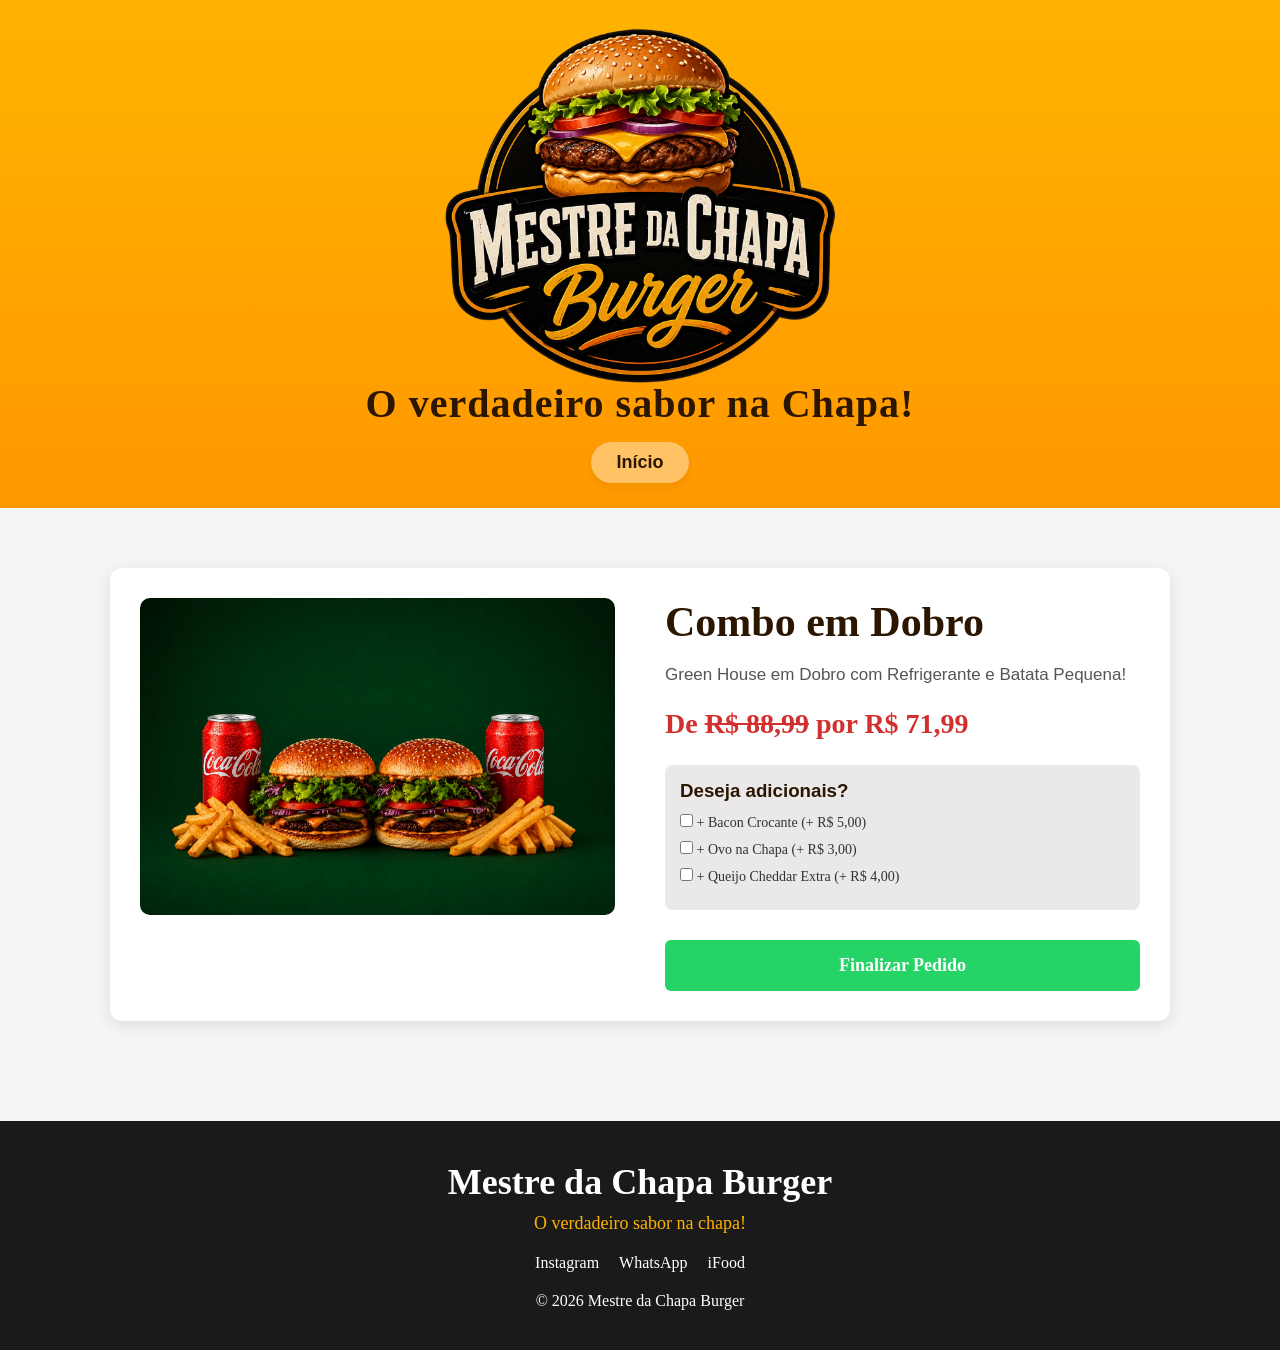
<file: comboemdobro.html>
<!DOCTYPE html>
<html lang="pt-br">
<head>
    <meta charset="UTF-8">
    <meta name="viewport" content="width=device-width, initial-scale=1.0">
    <title>Combo em Dobro</title>
    <link rel="stylesheet" href="style.css">
    <link rel="icon" href="img/burger_icon.png">
</head>
<body>

    <header>
        <div class="container_logo">
            <img src="img/burgerlogo.png" alt="imagem de burger">
            <p>O verdadeiro sabor na Chapa!</p>
            <nav class="menu_navegacao">
                <a href="index.html">Início</a>
            </nav>
        </div>
    </header>

    <main class="pagina_detalhes">
        <div class="wrapper_produto">
            <div class="bloco_imagem">
                <img src="img/3_combo.png" alt="Cheese Costela">
            </div>

            <div class="bloco_info">
                <h1>Combo em Dobro</h1>
                <p class="descricao_completa">
                    Green House em Dobro com Refrigerante e Batata Pequena!
                </p>
                <div class="preco_destaque">De <del>R$ 88,99</del> por R$ 71,99</div>

                <div class="secao_adicionais">
                    <h3>Deseja adicionais?</h3>
                    <label><input type="checkbox"> + Bacon Crocante (+ R$ 5,00)</label>
                    <label><input type="checkbox"> + Ovo na Chapa (+ R$ 3,00)</label>
                    <label><input type="checkbox"> + Queijo Cheddar Extra (+ R$ 4,00)</label>
                </div>

                <a href="https://wa.me/45998099475?text=Olá! Quero pedir um Combo em Dobro." target="_blank" class="btn_enviar_pedido">
                    Finalizar Pedido
                </a>
            </div>
        </div>
    </main>

    <footer>
        <div class="rodape">
            <h2>Mestre da Chapa Burger</h2>
            <p>O verdadeiro sabor na chapa!</p>
            <div class="redes">
                <a href="https://www.instagram.com/codelian_?igsh=c3BoZWp6a3o4dmVn">Instagram</a>
                <a href="https://web.whatsapp.com">WhatsApp</a>
                <a href="https://www.ifood.com.br">iFood</a>
            </div>
            <span>© 2026 Mestre da Chapa Burger</span>
        </div>
    </footer>
</body>
</html>
</file>
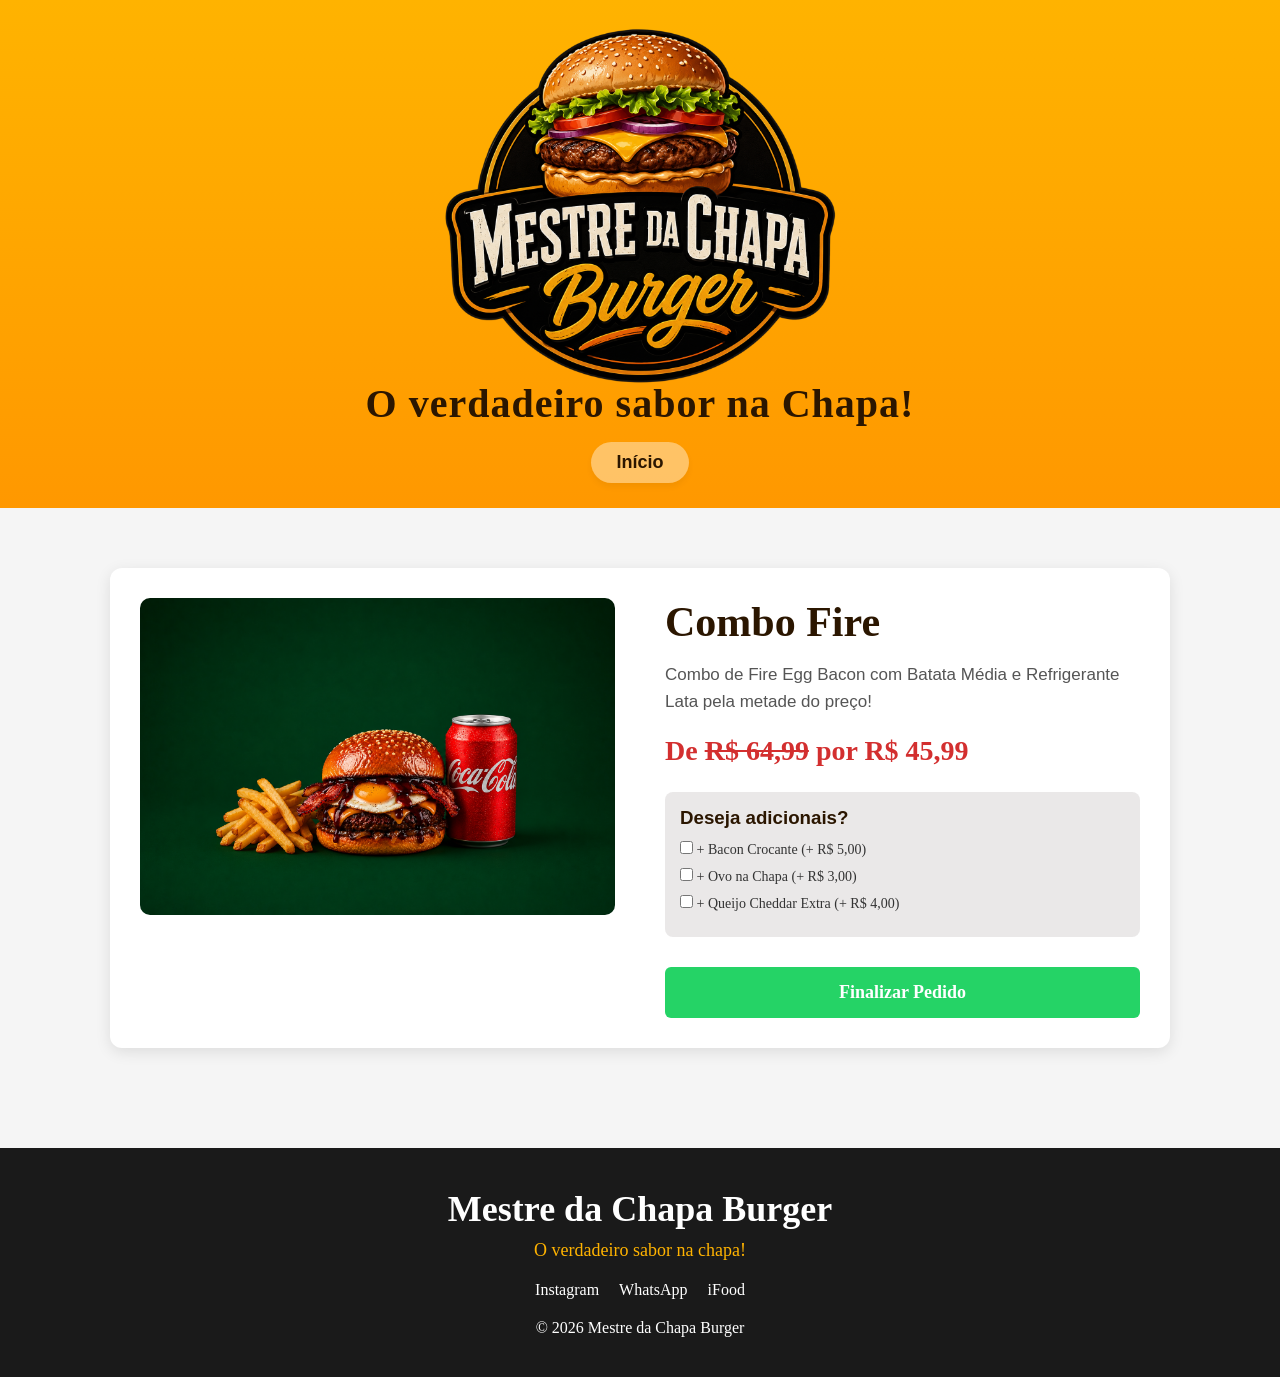
<file: combofire.html>
<!DOCTYPE html>
<html lang="pt-br">
<head>
    <meta charset="UTF-8">
    <meta name="viewport" content="width=device-width, initial-scale=1.0">
    <title>Pedir Combo Fire</title>
    <link rel="stylesheet" href="style.css">
    <link rel="icon" href="img/burger_icon.png">
</head>
<body>

    <header>
        <div class="container_logo">
            <img src="img/burgerlogo.png" alt="imagem de burger">
            <p>O verdadeiro sabor na Chapa!</p>
            <nav class="menu_navegacao">
                <a href="index.html">Início</a>
            </nav>
        </div>
    </header>

    <main class="pagina_detalhes">
        <div class="wrapper_produto">
            <div class="bloco_imagem">
                <img src="img/2_combo.png" alt="Combo Fire">
            </div>

            <div class="bloco_info">
                <h1>Combo Fire</h1>
                <p class="descricao_completa">
                    Combo de Fire Egg Bacon com Batata Média e Refrigerante Lata pela metade do preço!
                </p>
                <div class="preco_destaque">De <del>R$ 64,99</del> por R$ 45,99</div>

                <div class="secao_adicionais">
                    <h3>Deseja adicionais?</h3>
                    <label><input type="checkbox"> + Bacon Crocante (+ R$ 5,00)</label>
                    <label><input type="checkbox"> + Ovo na Chapa (+ R$ 3,00)</label>
                    <label><input type="checkbox"> + Queijo Cheddar Extra (+ R$ 4,00)</label>
                </div>

                <a href="https://wa.me/45998099475?text=Olá! Quero pedir um Combo Fire." target="_blank" class="btn_enviar_pedido">
                    Finalizar Pedido
                </a>
            </div>
        </div>
    </main>

    <footer>
        <div class="rodape">
            <h2>Mestre da Chapa Burger</h2>
            <p>O verdadeiro sabor na chapa!</p>
            <div class="redes">
                <a href="https://www.instagram.com/codelian_?igsh=c3BoZWp6a3o4dmVn">Instagram</a>
                <a href="https://web.whatsapp.com">WhatsApp</a>
                <a href="https://www.ifood.com.br">iFood</a>
            </div>
            <span>© 2026 Mestre da Chapa Burger</span>
        </div>
    </footer>
</body>
</html>
</file>
<file: style.css>
@import url('https://fonts.googleapis.com/css2?family=Roboto:ital,wght@0,100..900;1,100..900&display=swap');

/*===Retirar predefinições do navegador===*/
*{
    margin: 0;
    padding: 0;
    box-sizing: border-box;
}

/*===Cor de fundo geral do site===*/
body{
    background-color: #f5f5f5;
}

/*===logo do site geral===*/
.container_logo{
    display: flex;/*organiza elementos dentro de um contêiner de forma flexível e inteligente.*/
    flex-direction: column;/*Organiza os elementos filhos em uma coluna (um abaixo do outro).*/
    background: linear-gradient(to bottom,#ffb300,#ff9800);/*Cria um fundo com gradiente linear do topo para baixo.*/
    justify-content: center;/*Centraliza os elementos filhos verticalmente no eixo principal.*/
    align-items: center;/*Centraliza os elementos filhos horizontalmente no eixo transversal.*/
}

/*===imagem da logo===*/
.container_logo img {
    width: min(400px, 90%);/* Imagem responsiva: ocupa até 90% do container, mas nunca ultrapassa 400px.*/
}

/*===Paragrafo da logo===*/
.container_logo p{
    margin-top: -20px;/*Define uma margem superior negativa de 20 pixels, movendo o parágrafo 20px para cima em relação à sua posição normal.*/
    font-size: 40px;/*Define o tamanho da fonte como 40 pixels.*/
    font-family: Cambria, Cochin, Georgia, Times, 'Times New Roman', serif;/*Define uma lista de fontes. O navegador tenta usar Cambria; se não existir, tenta Cochin e assim por diante.*/
    font-weight: bold;/*Deixa o texto em negrito.*/
    color: #2b1600;/*Define a cor do texto.*/
    letter-spacing: 1px;/*Adiciona 1 pixel de espaço entre cada letra do texto.*/
}

/*===título da página principal abaixo da logo===*/
.boas_vindas {
    text-align: center;/*Centraliza horizontalmente o texto e outros elementos inline dentro do container.*/
    padding: 50px 20px;/*Adiciona espaço interno ao elemento: 50px em cima e embaixo, e 20px à esquerda e à direita.*/
    font-family: sans-serif;/*Define uma fonte sem serifa para o texto. O navegador utilizará a fonte sans-serif padrão disponível no sistema.*/
    color: #333;/*Define a cor do texto.*/
}

/*===Área principal contorno que envolve os cards ===*/
#area{
    border: 3px solid #000000B6;/*Cria uma borda de 3px, estilo sólido (solid).*/
    border-radius: 8px;/*Arredonda os cantos da borda em 8px.*/
    width: 98%;/*Define a largura do elemento como 98% da largura do elemento pai.*/
    max-width: 1400px;/*Limita a largura máxima a 1400px, mesmo em telas muito grandes.*/
    margin: 40px auto;/*Define margem de 40px em cima e embaixo. O valor auto nas laterais centraliza o elemento horizontalmente.*/
    padding: 30px;/*Adiciona 30px de espaço interno entre a borda e o conteúdo.*/
}

/*===Título das seções (Combos e Burgers)===*/
.titulo_secao {
    text-align: center;/*Centraliza horizontalmente o texto dentro do elemento.*/
    margin: 30px 0;/*Adiciona uma margem externa de 30px em cima e embaixo, e 0px nas laterais.*/
    font-family: Cambria, Georgia, serif;/*O navegador tenta usar Cambria; se não estiver disponível, usa Georgia; caso contrário, utiliza uma fonte genérica da família serif.*/
    color: #2b1600;/*Define a cor do texto.*/
    font-size: 32px;/*Define o tamanho da fonte como 32 pixels.*/
}

/*===Container que organiza todos os cards em grade responsiva===*/
.cards{
    display: grid;/*Ativa o sistema de layout CSS Grid, permitindo organizar os elementos em linhas e colunas.*/ 
    grid-template-columns:
    repeat(auto-fit, minmax(340px, 1fr));/*Cria automaticamente quantas colunas couberem no espaço disponível. Cada coluna terá largura mínima de 340px e poderá crescer para ocupar uma fração do espaço livre (1fr).*/
    gap: 25px;/*Cria um espaçamento de 25px entre os itens da grade, tanto horizontal quanto verticalmente.*/
}

/*===Card individual de produto ou promoção===*/
.container_card{
    display: flex;/*Ativa o Flexbox, permitindo organizar os elementos filhos de forma flexível.*/
    justify-content: space-between;/*Distribui os elementos horizontalmente, colocando o primeiro no início, o último no final e o restante com espaço igual entre eles.*/
    align-items: center;/*Alinha os elementos verticalmente ao centro dentro do container.*/
    padding: 16px;/*Adiciona um espaçamento interno de 16px entre a borda e o conteúdo.*/
    gap: 20px;/*Cria um espaçamento de 20px entre os elementos filhos do container.*/
    width: 100%;/*Faz o container ocupar 100% da largura disponível do elemento pai.*/
    min-height: 160px;/*CDefine uma altura mínima de 160px, impedindo que o container fique menor que isso.*/
    border-radius: 8px;/*Arredonda os cantos da borda em 8px.*/
    border: 1px solid;/*Cria uma borda sólida com espessura de 1px.*/
    border-color: #0000003b;/*Define a cor da borda.*/
    transition: transform 0.3s, box-shadow 0.3s;/*Cria uma animação suave de 0,3 segundos para alterações nas propriedades transform.*/
}

/*===Imagem do produto dentro do card===*/
.container_card img{
    width: 130px;/*Define a largura da imagem como 130 pixels.*/
    height: 130px;/*Define a altura da imagem como 130 pixels.*/
    object-fit: cover;/*Faz a imagem preencher completamente a área de 130px × 130px, mantendo a proporção.*/
    border-radius: 8px;/*Arredonda os cantos da imagem em 8 pixels.*/
    flex-shrink: 0;/*Impede que a imagem diminua de tamanho quando estiver dentro de um container Flexbox com pouco espaço disponível. Ela continuará com 130px × 130px.*/
}

/*===Efeito ao passar o mouse sobre o card===*/
.container_card:hover{
    transform: scale(1.01);/*Aumenta o tamanho do card em 1%, criando um efeito sutil de destaque ao passar o mouse.*/
    box-shadow: 0 0 3px #dac011;/*Adiciona uma sombra ao redor do card: 0px de deslocamento horizontal, 0px de deslocamento vertical, 3px de desfoque e cor amarela.*/
}

/*===Nome do produto===*/
.nome{
    font-size: 20px;/*Define o tamanho da fonte como 20 pixels.*/
    color: #000000b6;/*Define a cor do texto.*/
    font-family: "Roboto", sans-serif;/*Define a fonte do texto como Roboto. Se ela não estiver disponível, o navegador utilizará uma fonte genérica da família sans-serif.*/
    
}

/*===Descrição resumida do produto===*/
.descricao{
    font-size: 14px;/*Define o tamanho da fonte como 14 pixels.*/
    color: #000000cc;/*Define a cor do texto.*/
    margin: 6px 0px 0px 0px;/*Define as margens externas na ordem: superior, direita, inferior, esquerda.*/
    font-family: "Roboto", sans-serif;/*Define a fonte do texto como Roboto. Se ela não estiver disponível, o navegador utilizará uma fonte genérica da família sans-serif.*/
}

/*===Preço do produto===*/
.preco{
    font-size: 18px;/*Define o tamanho da fonte como 18 pixels.*/
    color: #000000b6;/*Define a cor do texto.*/
    margin: 8px 0px 0px 0px;/*Define as margens externas na ordem: superior, direita, inferior, esquerda.*/
    font-family: "Roboto", sans-serif;/*Define a fonte do texto como Roboto. Se ela não estiver disponível, o navegador utilizará uma fonte genérica da família sans-serif.*/
}

/*===Botão "Ver Detalhes e Pedir" dos cards===*/
.btn_ver_mais {
    display: inline-block;/*az o elemento se comportar como um bloco em linha, permitindo definir largura, altura, margem e padding sem ocupar toda a linha.*/
    margin-top: 10px;/*Adiciona uma margem externa de 10px acima do botão.*/
    padding: 8px 16px;/*Adiciona espaço interno: 8px em cima e embaixo e 16px à esquerda e à direita.*/
    background-color: #ff9800;/*Define a cor de fundo.*/
    color: white;/*Define a cor do texto.*/
    text-decoration: none;/*Remove decorações do texto, como o sublinhado padrão dos links.*/
    border-radius: 5px;/*Arredonda os cantos do botão em 5px.*/
    font-weight: bold;/*Deixa o texto em negrito.*/
    font-size: 14px;/*Define o tamanho da fonte como 14 pixels.*/
}

/*===Efeito hover do botão "Ver Detalhes e Pedir"===*/
.btn_ver_mais:hover {
    background-color: #2b1600;/*Define a cor de fundo.*/
}

/*===Rodapé do site===*/
.rodape{
    background-color: #1a1a1a;/*Define a cor de fundo.*/
    color: white;/*Define a cor do texto.*/
    margin-top: 80px;/*Adiciona uma margem externa de 80px acima do rodapé, afastando-o do conteúdo anterior.*/
    padding: 40px 20px;/*Adiciona espaço interno: 40px em cima e embaixo e 20px à esquerda e à direita.*/
    text-align: center;/*Centraliza horizontalmente o texto e outros elementos inline dentro do rodapé.*/
}

/*===Título do rodapé===*/
.rodape h2{
    font-size: 36px;/*Define o tamanho da fonte do título como 36 pixels.*/
    margin-bottom: 10px;/*Adiciona uma margem externa de 10px abaixo do título.*/
}

/*===Paragrafo do rodapé===*/
.rodape p{
    color: #ffb300;/*Define a cor do texto.*/
    margin-bottom: 20px;/*Adiciona uma margem externa de 20px abaixo do parágrafo*/
    font-size: 18px;/*Define o tamanho da fonte do texto como 18 pixels.*/
}

/*===Container dos links das redes sociais===*/
.redes{
    display: flex;/*Ativa o Flexbox, permitindo organizar os elementos filhos em uma linha flexível.*/
    justify-content: center;/*Centraliza os elementos horizontalmente dentro do container.*/
    gap: 20px;/*Cria um espaçamento de 20px entre os elementos filhos.*/
    margin-bottom: 20px;/*Adiciona uma margem externa de 20px abaixo do container.*/
}

/*===Links das redes sociais===*/
.redes a{
    color: white;/*Define a cor do texto.*/
    text-decoration: none;/*Remove a decoração padrão do link, como o sublinhado.*/
    transition: 0.3s;/*Cria uma transição suave de 0,3 segundos quando alguma propriedade do link for alterada.*/
}

/*===Efeito hover dos links das redes sociais===*/
.redes a:hover{
    color: #ffb300;/*Define a cor do texto.*/
}


/*====== FILES PARA FAZER PEDIDO ========*/


/*===Menu de navegação das páginas===*/
.menu_navegacao {
    margin-top: 15px;/*Adiciona uma margem externa de 15px acima do elemento.*/
    margin-bottom: 25px;/*Adiciona uma margem externa de 25px abaixo do elemento.*/
    display: flex;/*Ativa o Flexbox, permitindo organizar os elementos filhos em uma linha flexível.*/
    gap: 15px; /* Cria um espaçamento de 15px entre os elementos filhos do container. */
}

/*===Botão INICIO para voltar para index.html===*/
.menu_navegacao a {
    text-decoration: none; /* Remove a decoração padrão do link, como o sublinhado. */
    color: #2b1600; /* Define a cor do texto */
    font-family: 'Segoe UI', Tahoma, Geneva, Verdana, sans-serif;/*Define a fonte do texto. O navegador tenta usar Segoe UI, depois Tahoma... e, por fim, uma fonte genérica sans-serif.*/
    font-weight: bold;/*Deixa o texto em negrito.*/
    font-size: 18px;/*Define o tamanho da fonte como 18 pixels.*/
    padding: 10px 25px;/*Adiciona espaço interno: 10px em cima e embaixo e 25px à esquerda e à direita.*/
    border-radius: 30px; /*Arredonda os cantos do elemento em 30px.*/
    background-color: rgba(255, 255, 255, 0.4); /* Fundo branco semi-transparente.*/
    box-shadow: 0 4px 6px rgba(0, 0, 0, 0.05);/*Adiciona uma sombra suave: 0px horizontal, 4px vertical, 6px de desfoque e cor preta com 5% de opacidade.*/
    transition: all 0.3s ease; /*Faz qualquer mudança de estilo (cor, tamanho, sombra, etc.) ocorrer suavemente em 0,3 segundos usando uma transição suave (ease).*/
}

/* Efeito Hover (passar o mouse por cima) do botão INICIO */
.menu_navegacao a:hover {
    background-color: #2b1600;/*Altera a cor de fundo.*/
    color: #ffb300;/*Altera a cor do texto.*/
    transform: translateY(-2px); /*Move o link 2px para cima, criando um efeito de elevação ao passar o mouse.*/   
}

/*===Container principal da página de detalhes do produto===*/
.pagina_detalhes {
    max-width: 1100px;/*Define que a largura máxima do elemento será de 1100px. Mesmo em telas maiores, ele não ultrapassará esse tamanho.*/
    margin: 40px auto;/*Adiciona uma margem externa de 40px em cima e embaixo. O valor auto nas laterais centraliza o elemento horizontalmente na página.*/
    padding: 20px;/*Adiciona um espaçamento interno de 20px entre a borda do elemento e seu conteúdo.*/
}

/*===Estrutura que organiza imagem e informações do produto===*/
.wrapper_produto {
    display: flex;/*Ativa o Flexbox, permitindo organizar os elementos filhos de forma flexível.*/
    flex-wrap: wrap;/*Permite que os elementos que não couberem na mesma linha sejam movidos para a linha de baixo.*/
    gap: 50px;/*Cria um espaçamento de 50px entre os elementos filhos, tanto horizontal quanto verticalmente.*/
    background-color: #ffffff;/*Define a cor de fundo.*/
    padding: 30px;/*Adiciona um espaçamento interno de 30px entre a borda e o conteúdo.*/
    border-radius: 12px;/*Arredonda os cantos do container em 12px.*/
    box-shadow: 0 4px 15px rgba(0, 0, 0, 0.1);/*Adiciona uma sombra suave: 0px horizontal, 4px vertical, 15px de desfoque e cor preta com 10% de opacidade.*/
}

/*===Bloco que contém a imagem principal do produto===*/
.bloco_imagem {
    flex: 1;/*Faz o elemento crescer e ocupar o espaço disponível dentro de um container Flexbox, dividindo o espaço de forma proporcional com outros elementos que também tenham flex.*/
    min-width: 300px;/*Define que a largura mínima do elemento será de 300px. Ele não ficará menor que esse valor, mesmo quando houver pouco espaço disponível.*/
}

/*===Imagem principal do produto===*/
.bloco_imagem img {
    width: 100%;/*Faz a imagem ocupar 100% da largura do elemento pai.*/
    max-width: 500px;/*Define que a imagem pode crescer até 500px de largura, mas não ultrapassará esse tamanho.*/
    border-radius: 10px;/*Arredonda os cantos da imagem em 10px.*/
    object-fit: cover;/*Faz a imagem preencher completamente sua área mantendo a proporção original.*/
}

/*===Bloco de informações do produto===*/
.bloco_info {
    flex: 1;/*Faz o elemento crescer e ocupar o espaço disponível dentro de um container Flexbox.*/
    min-width: 300px;/*Define que a largura mínima do elemento será de 300px.*/
    display: flex;/*Transforma o elemento em um container Flexbox.*/
    flex-direction: column;/*Organiza os elementos filhos em coluna (um abaixo do outro).*/
    justify-content: center;/*Centraliza os elementos filhos ao longo do eixo principal.*/
}

/*===Título do produto===*/
.bloco_info h1 {
    font-size:42px;/*Define o tamanho da fonte do título como 42 pixels.*/
    color: #2b1600;/*Define a cor do texto.*/
    margin-bottom: 15px;/*Adiciona uma margem externa de 15px abaixo do título.*/
    font-family: Georgia, serif;/*Define a fonte do texto como Georgia. Se ela não estiver disponível, o navegador utilizará uma fonte genérica da família serif.*/
}

/*===Descrição completa do produto===*/
.descricao_completa {
    font-size: 17px;/*Define o tamanho da fonte como 17 pixels.*/
    color: #555;/*Define a cor do texto.*/
    line-height: 1.6;/*Define a altura das linhas como 1,6 vezes o tamanho da fonte, aumentando o espaçamento entre as linhas e melhorando a leitura.*/
    margin-bottom: 20px;/*Adiciona uma margem externa de 20px abaixo do elemento.*/
    font-family: Arial, sans-serif;/*Define a fonte do texto como Arial. Se não estiver disponível, o navegador utilizará uma fonte genérica da família sans-serif.*/
}

/*===Preço em destaque do produto===*/
.preco_destaque {
    font-size: 28px;/*Define o tamanho da fonte como 28 pixels, deixando o preço bem visível.*/
    font-weight: bold;/*Deixa o texto em negrito.*/
    color: #d32f2f;/*Define a cor do texto.*/
    margin-bottom: 25px;/*Adiciona uma margem externa de 25px abaixo do elemento.*/
}

/*===Área de seleção dos adicionais===*/
.secao_adicionais {
    margin-bottom: 30px;/*Adiciona uma margem externa de 30px abaixo do elemento.*/
    background: #e7e4e4d7;/*Define a cor de fundo.*/
    padding: 15px;/*Adiciona um espaçamento interno de 15px entre a borda e o conteúdo da seção.*/
    border-radius: 8px;/*Arredonda os cantos da seção em 8px.*/
}

/*===Título da seção de adicionais===*/
.secao_adicionais h3 {
    margin-top: 0;/*Remove a margem superior padrão do título, evitando espaço extra acima dele.*/
    color: #2b1600;/*Define a cor do texto.*/
    margin-bottom: 12px;/*Adiciona uma margem externa de 12px abaixo do título.*/
    font-family: Verdana, sans-serif;/*Define a fonte do texto como Verdana. Se não estiver disponível, o navegador utilizará uma fonte genérica da família sans-serif.*/
}

/*===Opções de adicionais e bebidas===*/
.secao_adicionais label {
    display: block;/*Faz o <label> ocupar toda a largura disponível e ficar em uma linha própria. Cada label aparecerá abaixo da outra.*/
    margin-bottom: 10px;/*Adiciona uma margem externa de 10px abaixo de cada label, criando espaço entre eles.*/
    font-size: 14px;/*Define a cor do texto.*/
    color: #333;/*Define a cor do texto.*/
    cursor: pointer;/*Altera o cursor para uma mãozinha quando o mouse passa sobre o label, indicando que ele é clicável.*/
}

/*===Botão para finalizar pedido via WhatsApp===*/
.btn_enviar_pedido {
    display: block;/*Faz o elemento ocupar toda a largura disponível da linha, comportando-se como um bloco.*/
    text-align: center;/*Centraliza o texto dentro do botão.*/
    background-color: #25d366; /*Define a cor de fundo.*/
    color: white;/*Define a cor do texto.*/
    padding: 15px;/*Adiciona um espaçamento interno de 15px em todos os lados do botão.*/
    text-decoration: none;/*Remove a decoração padrão do texto, como o sublinhado dos links.*/
    font-size: 18px;/*Define o tamanho da fonte como 18 pixels.*/
    font-weight: bold;/*Deixa o texto em negrito.*/
    border-radius: 6px;/*Arredonda os cantos do botão em 6px.*/
    transition: background 0.2s;/*Faz a mudança da cor de fundo ocorrer suavemente em 0,2 segundos quando ela for alterada (por exemplo, em um :hover).*/
}

/*===Efeito hover do botão finalizar pedido===*/
.btn_enviar_pedido:hover {
    background-color: #1ebd59;/*Altera a cor de fundo do botão para um tom de verde mais escuro.*/
}

/*===Responsividade para tablets e celulares===*/

@media (max-width: 768px){
    /*===imagem da logo===*/
    .container_logo img{
        width: 100%;/*Faz a imagem ocupar 100% da largura disponível do elemento pai.*/
        max-width: 280px;/*Define que a imagem pode crescer até 280px de largura, mas não ultrapassará esse tamanho, mesmo que haja mais espaço disponível.*/
    }

    /*===Paragrafo da logo===*/
    .container_logo p{
        font-size: 24px;/*Define o tamanho da fonte como 24 pixels.*/
        margin-top: -10px;/*Aplica uma margem superior negativa de 10px, movendo o texto 10px para cima em relação à sua posição normal.*/
        text-align: center;/*Centraliza horizontalmente o texto dentro do parágrafo.*/
        padding: 0 10px;/*Adiciona 0px de espaçamento interno em cima e embaixo e 10px à esquerda e à direita.*/
    }

    /*===Menu de navegação das páginas===*/
    .menu_navegacao{
        flex-wrap: wrap;/*Permite que os itens do menu passem para a linha de baixo quando não houver espaço suficiente na mesma linha.*/
        justify-content: center;/*Centraliza os itens horizontalmente dentro do container Flexbox.*/
    }

    /*===Área principal contorno que envolve os cards ===*/
    #area{
        padding: 15px;/*Adiciona um espaçamento interno de 15px entre a borda do elemento e seu conteúdo.*/
        width: 98%;/*Define a largura do elemento como 98% da largura do elemento pai.*/
    }
}
</file>
